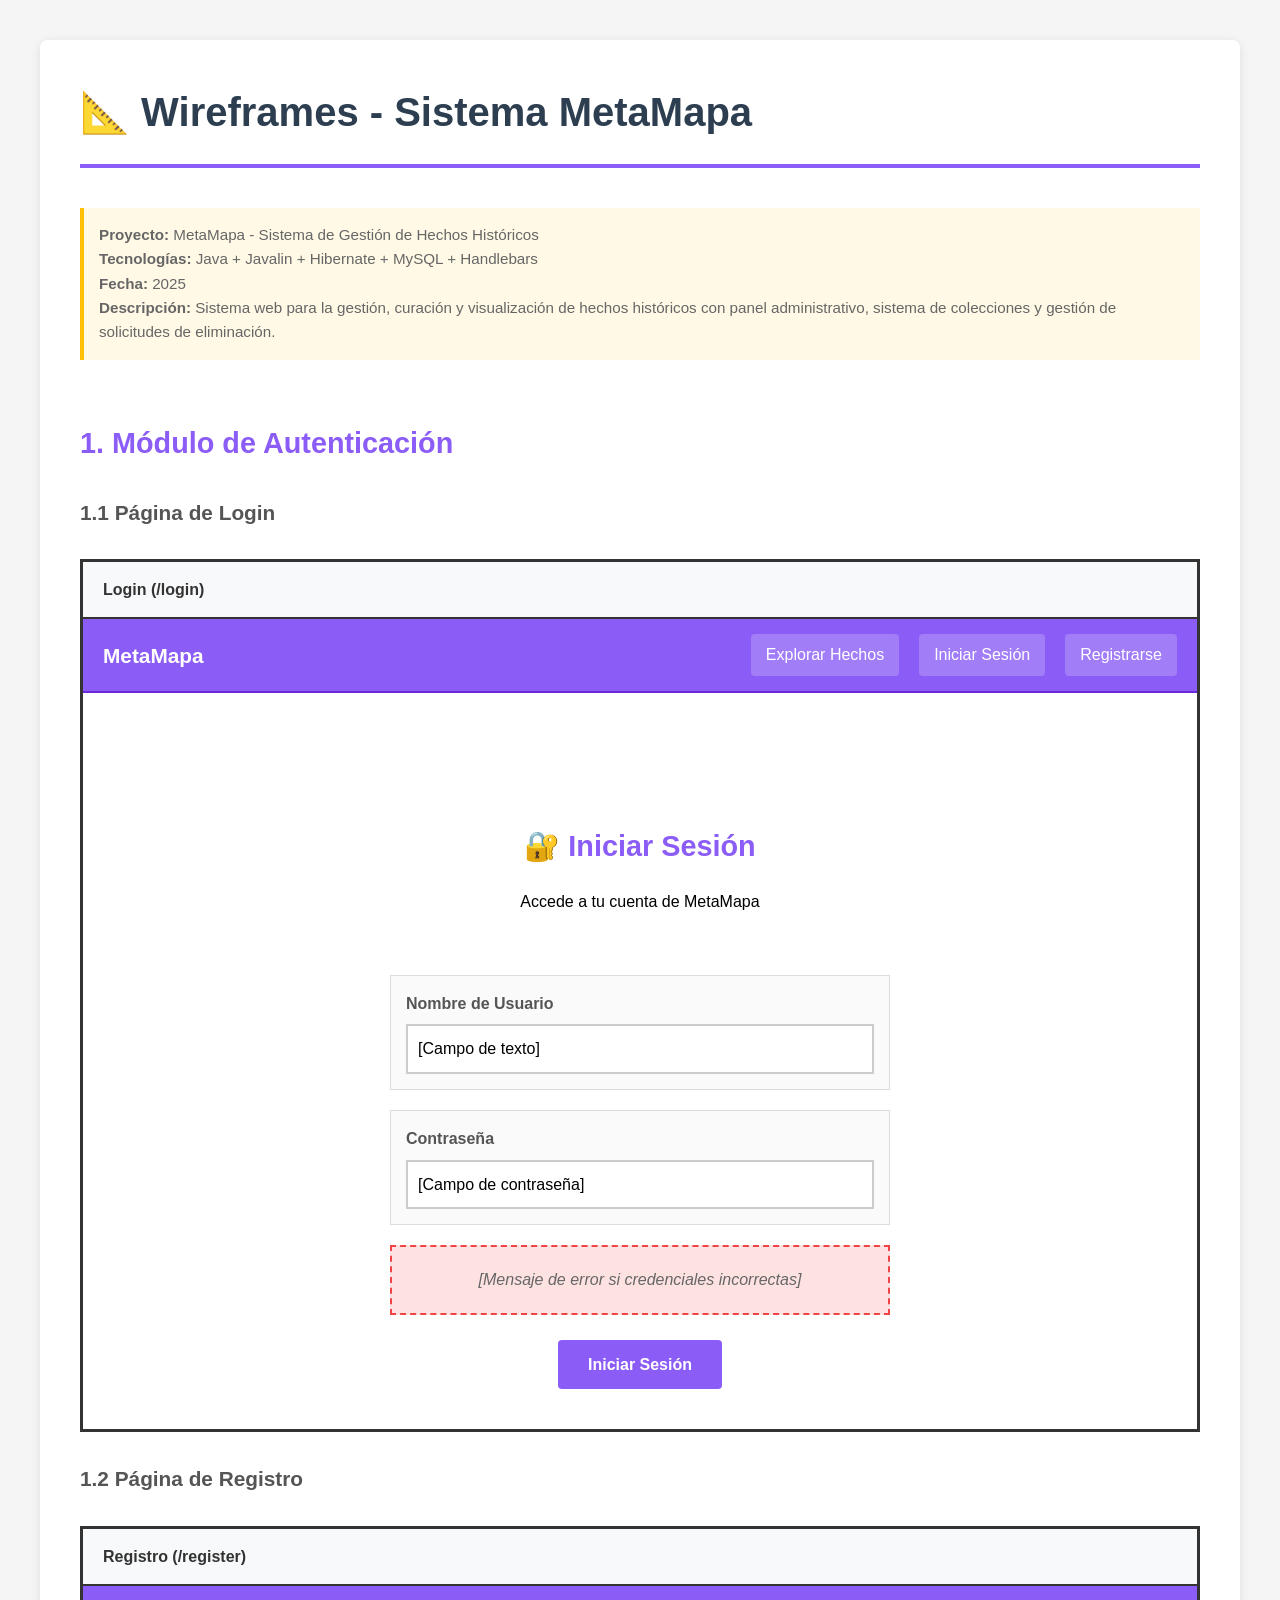
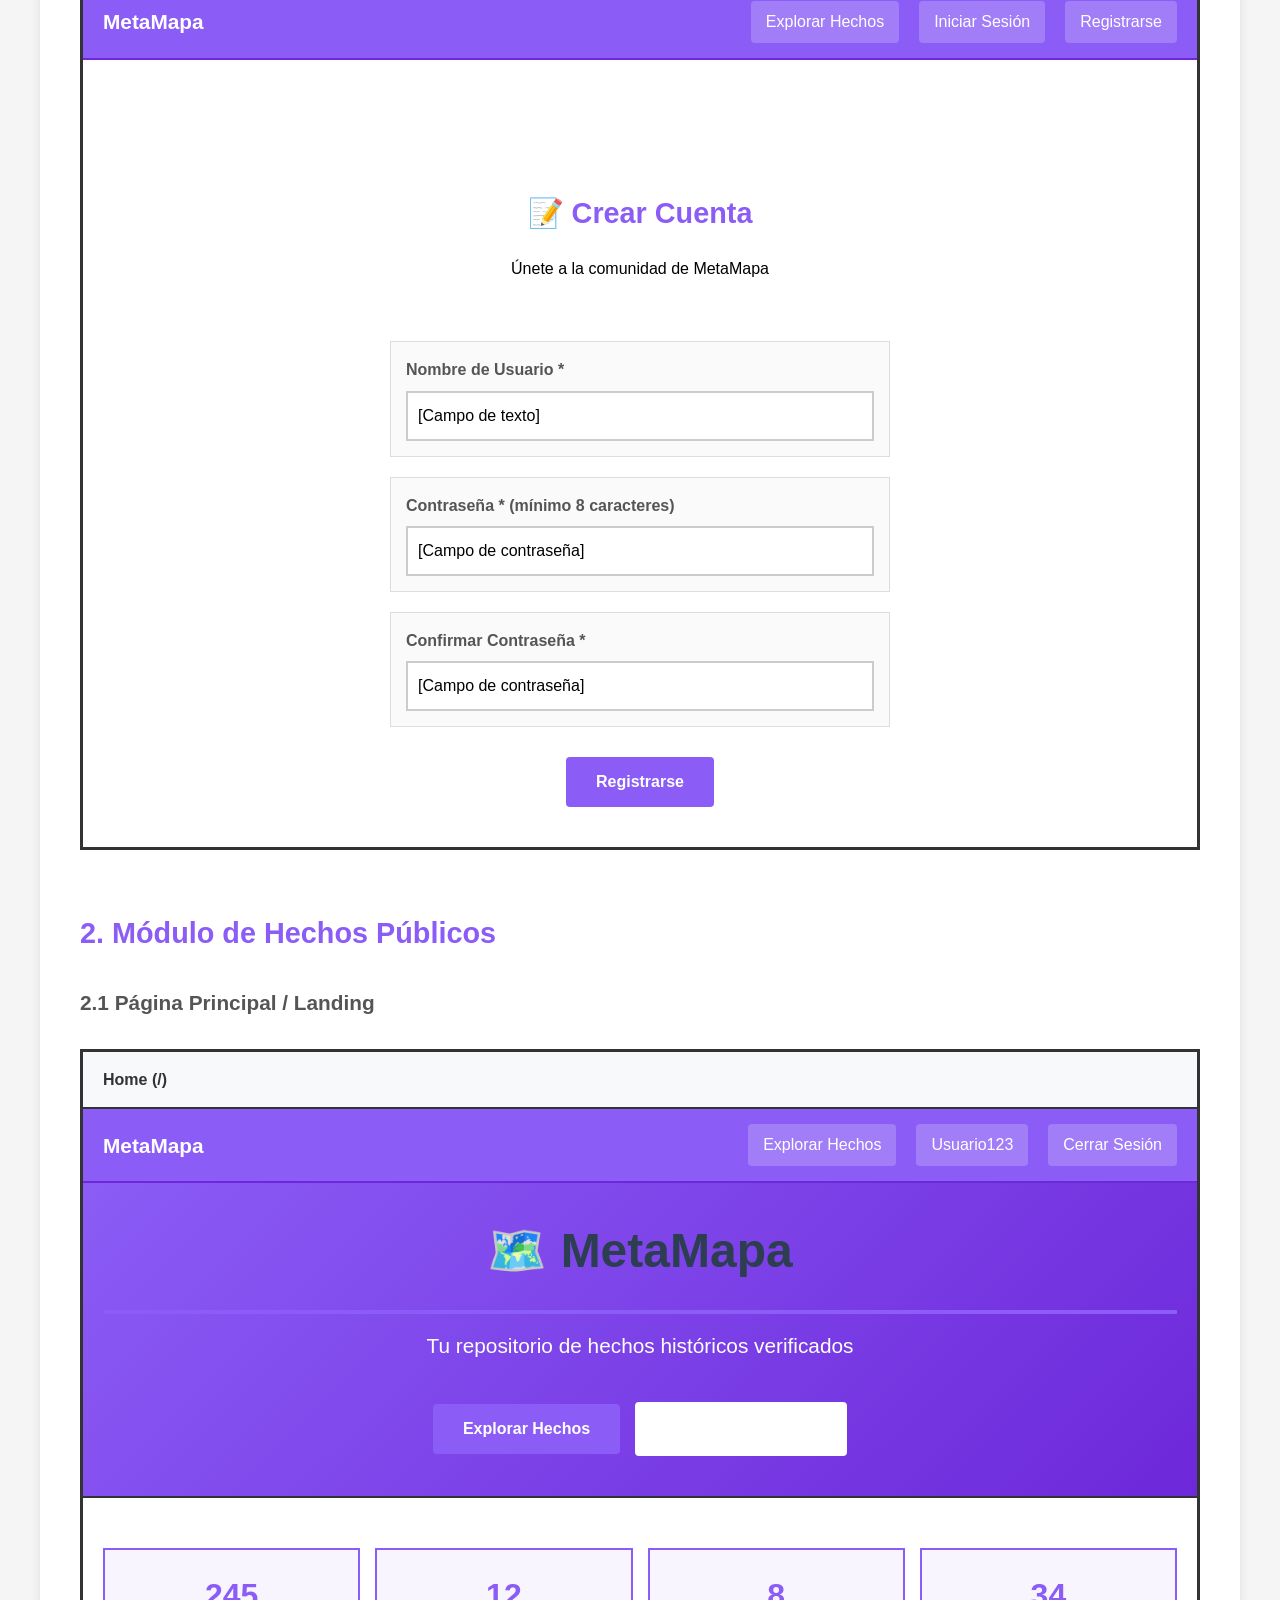
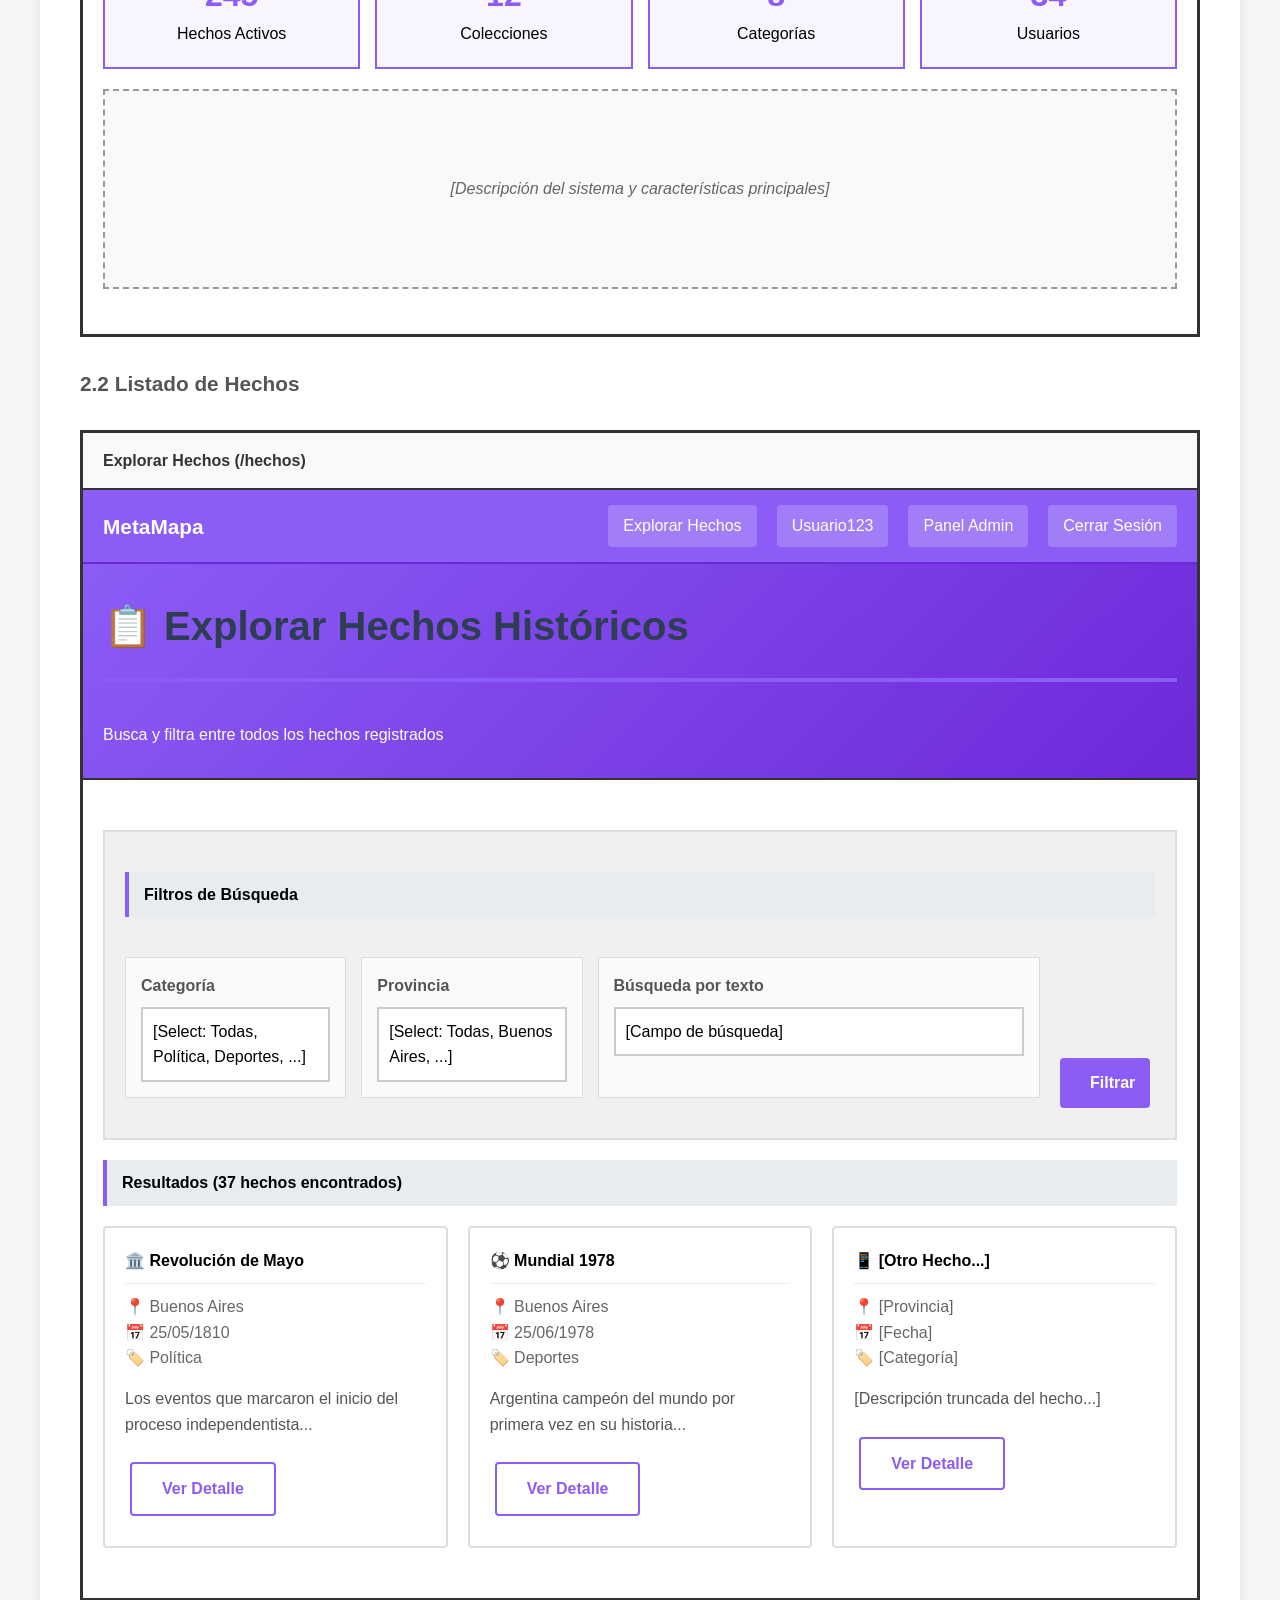
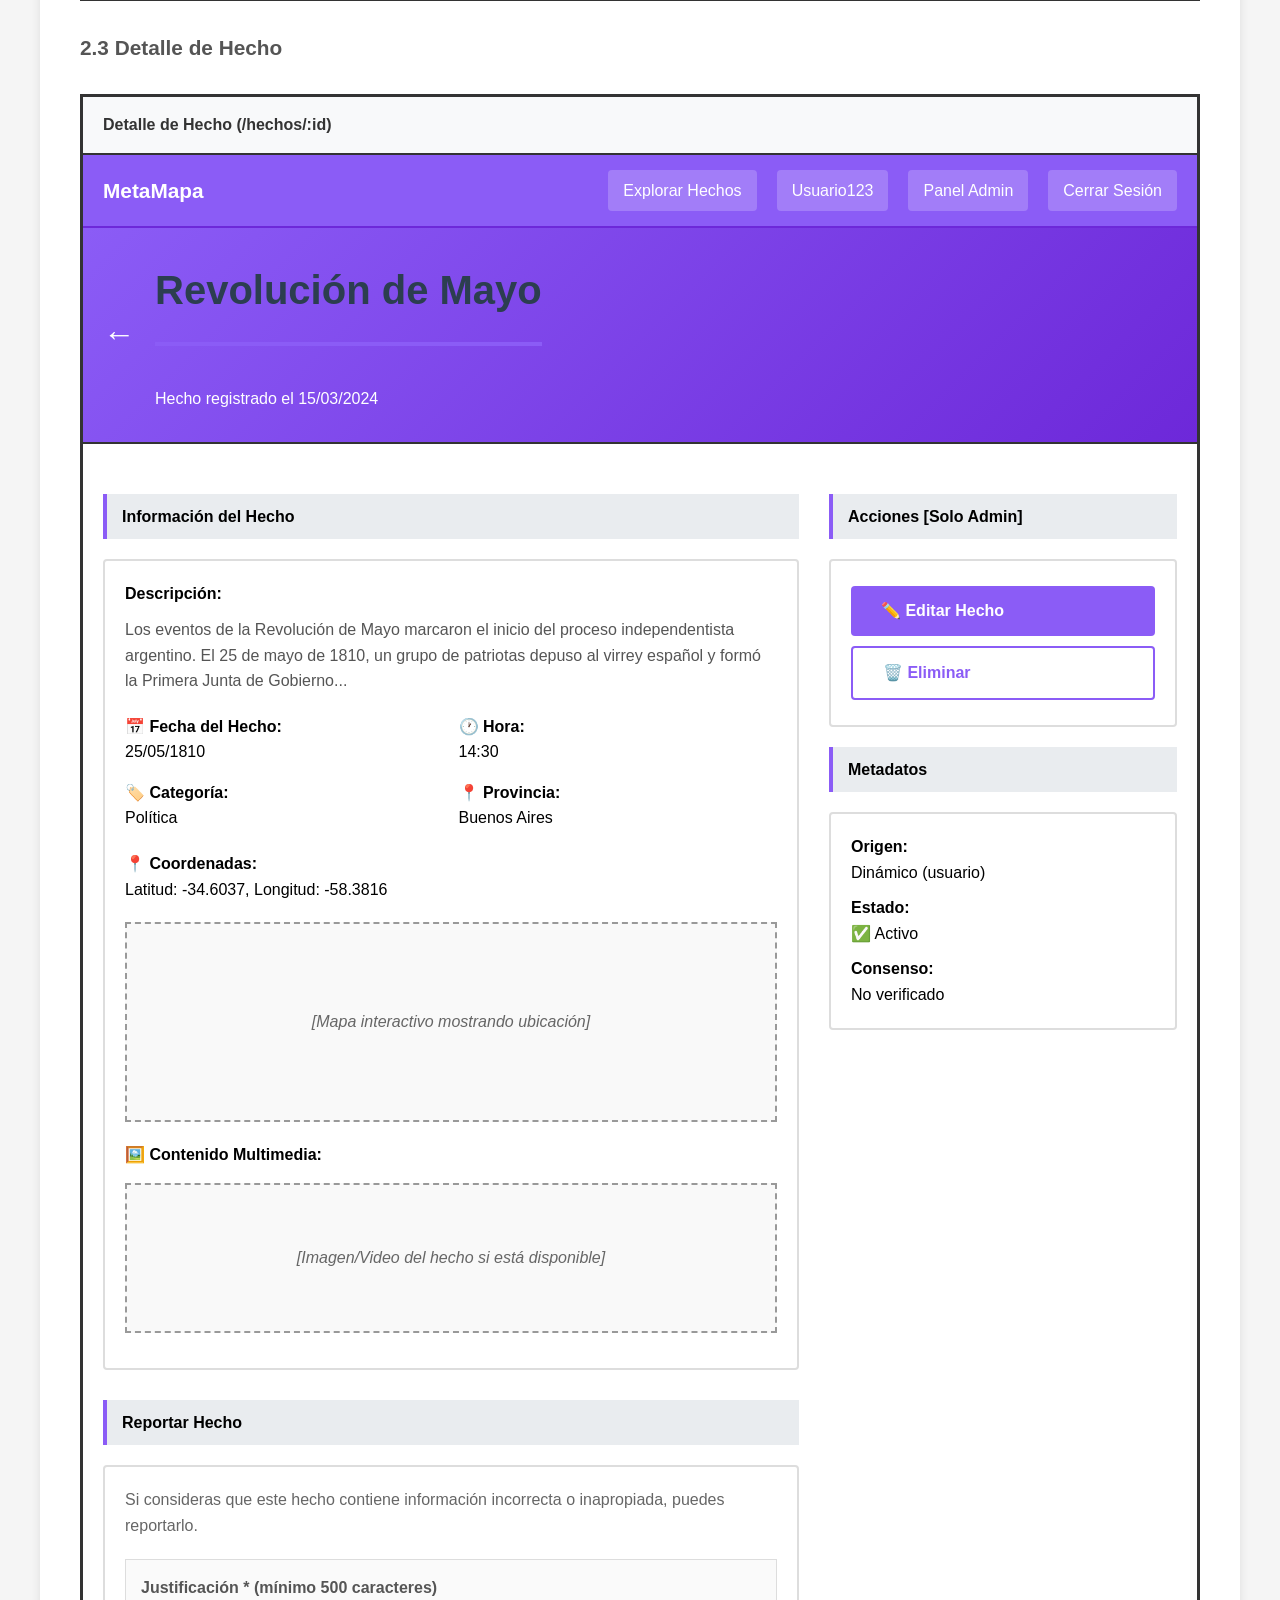
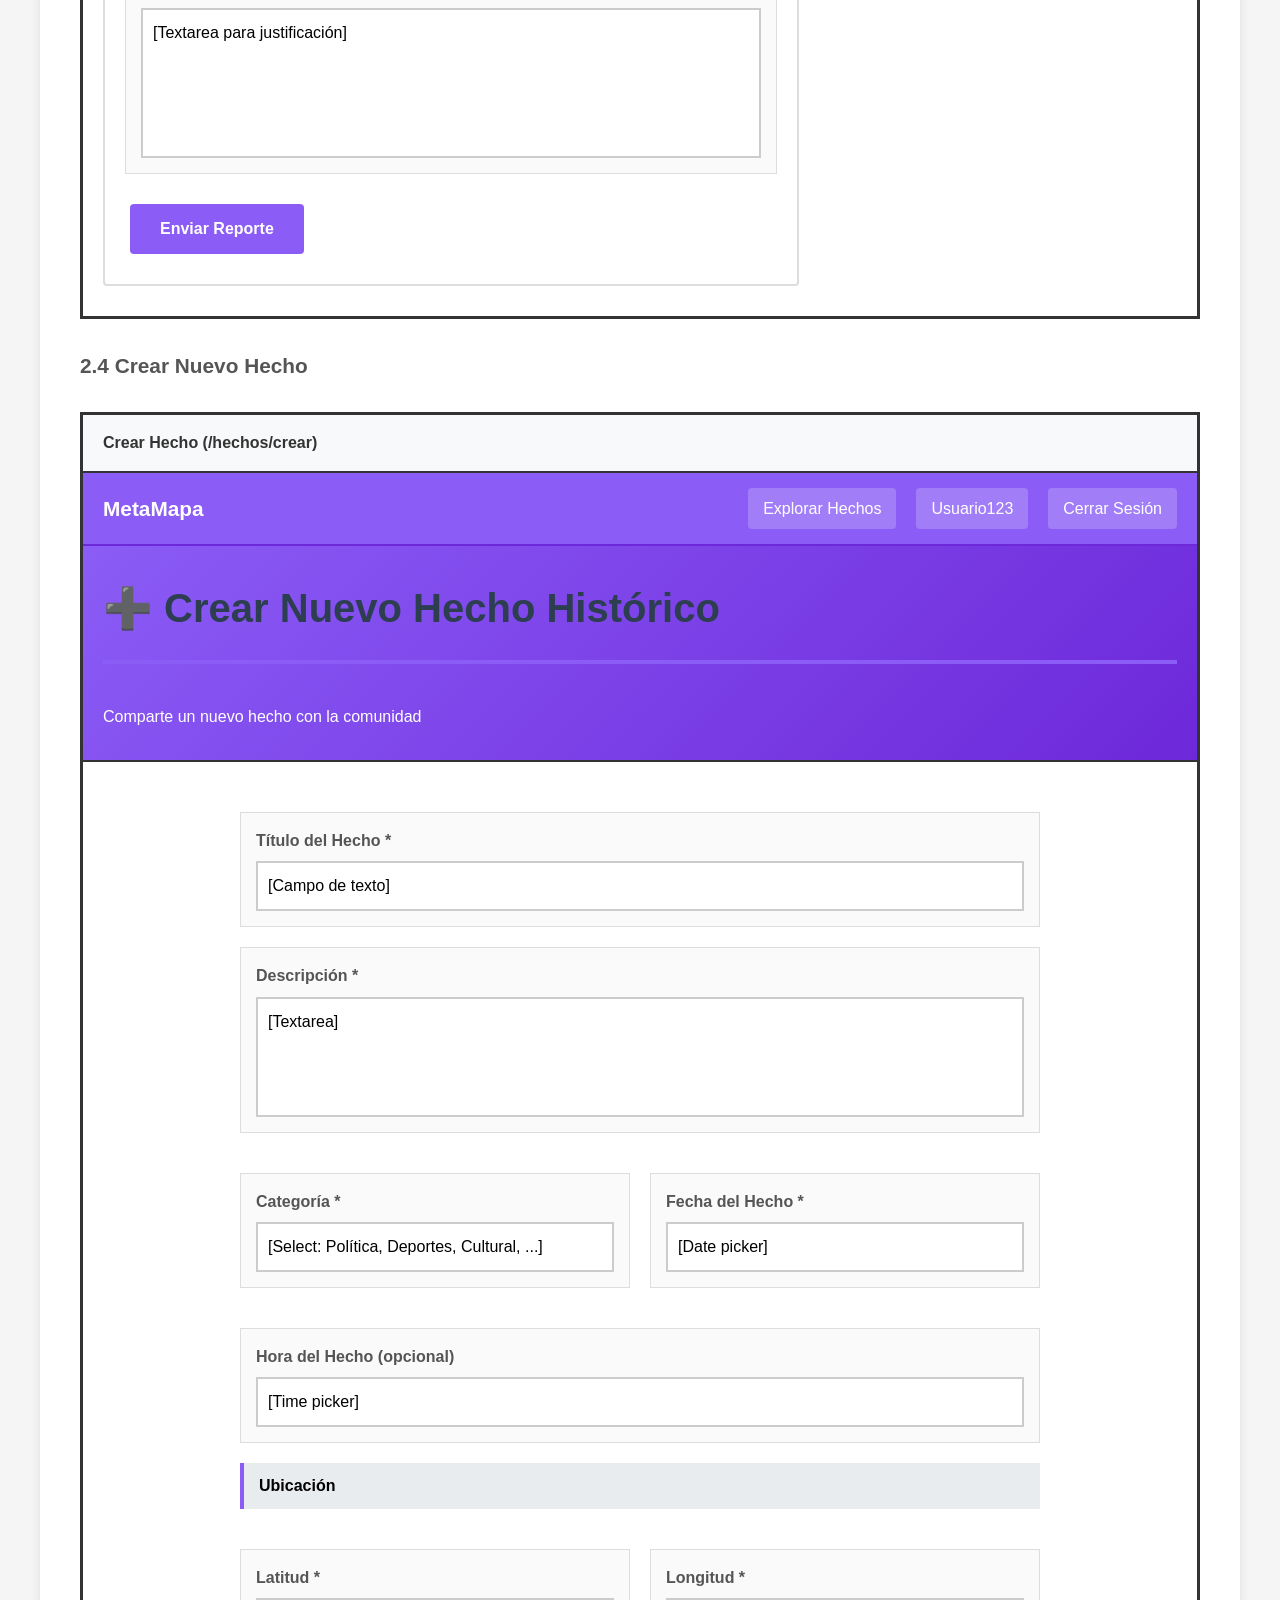
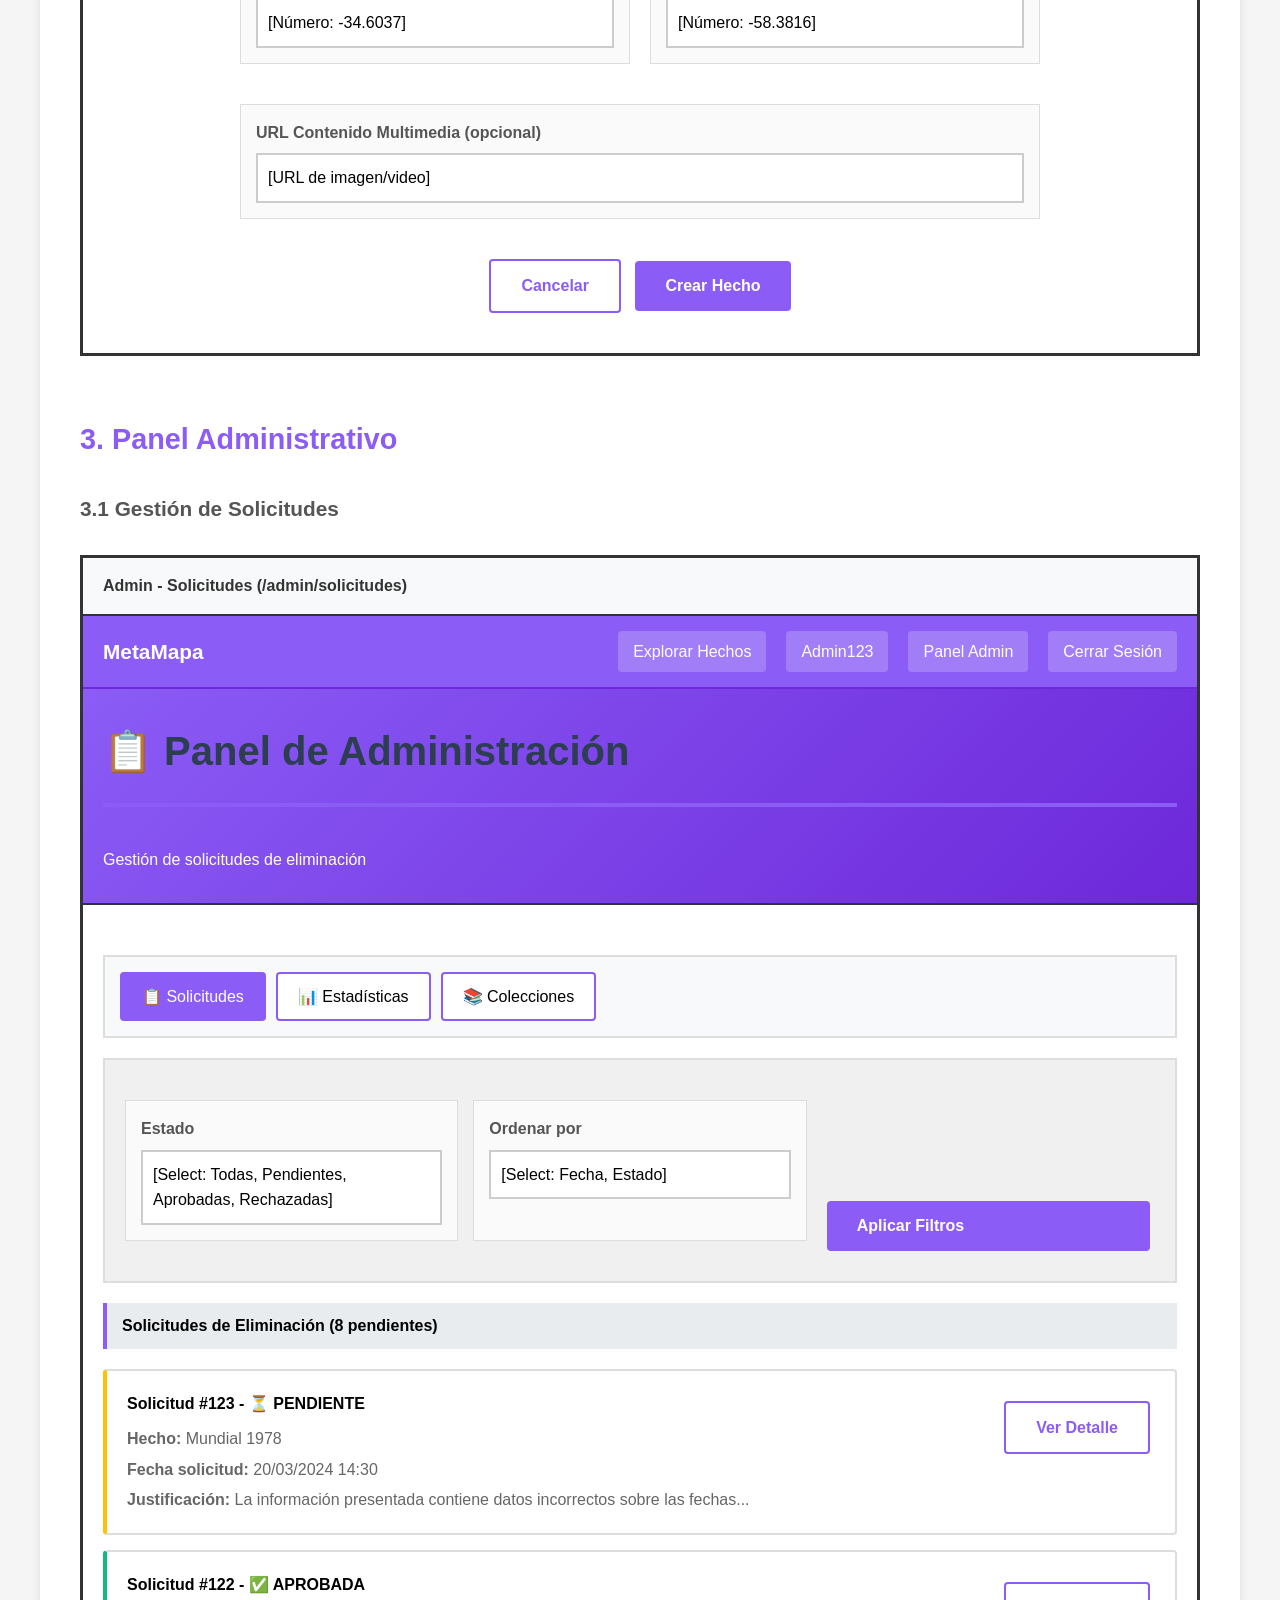
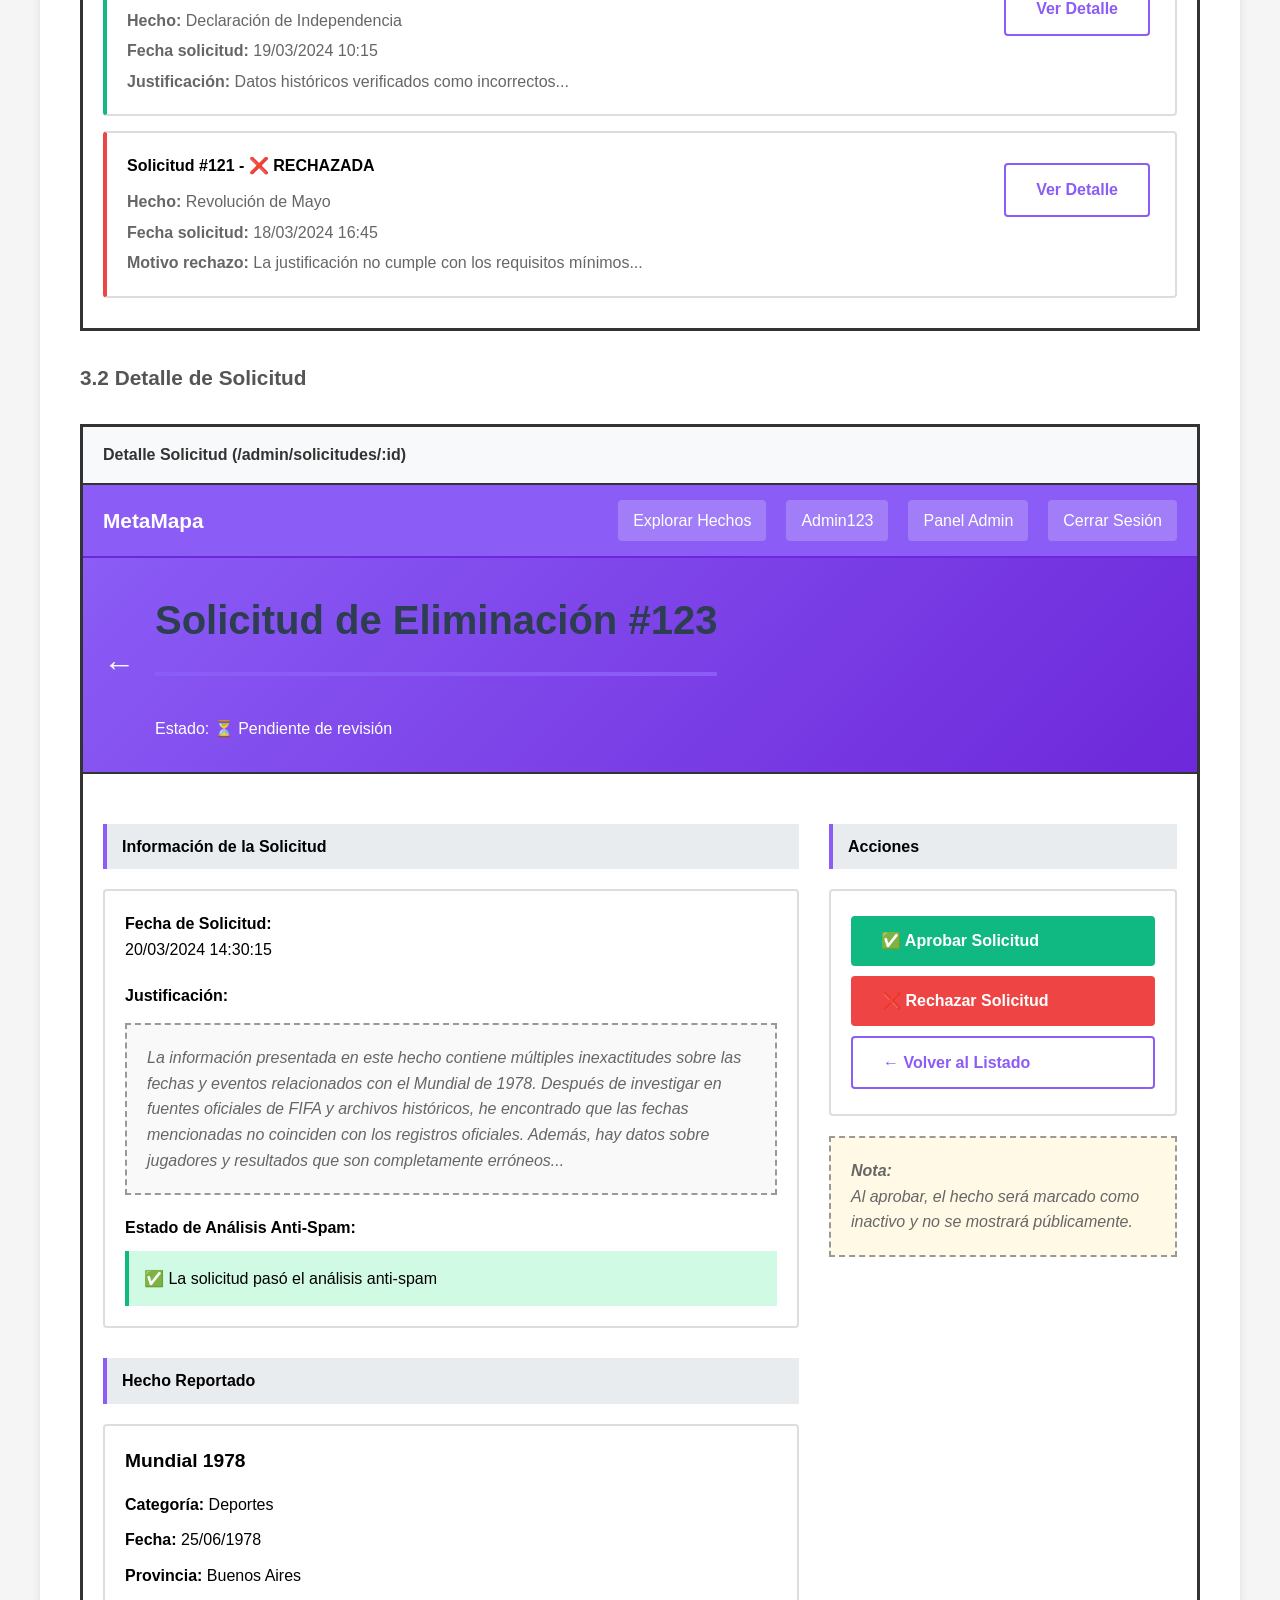
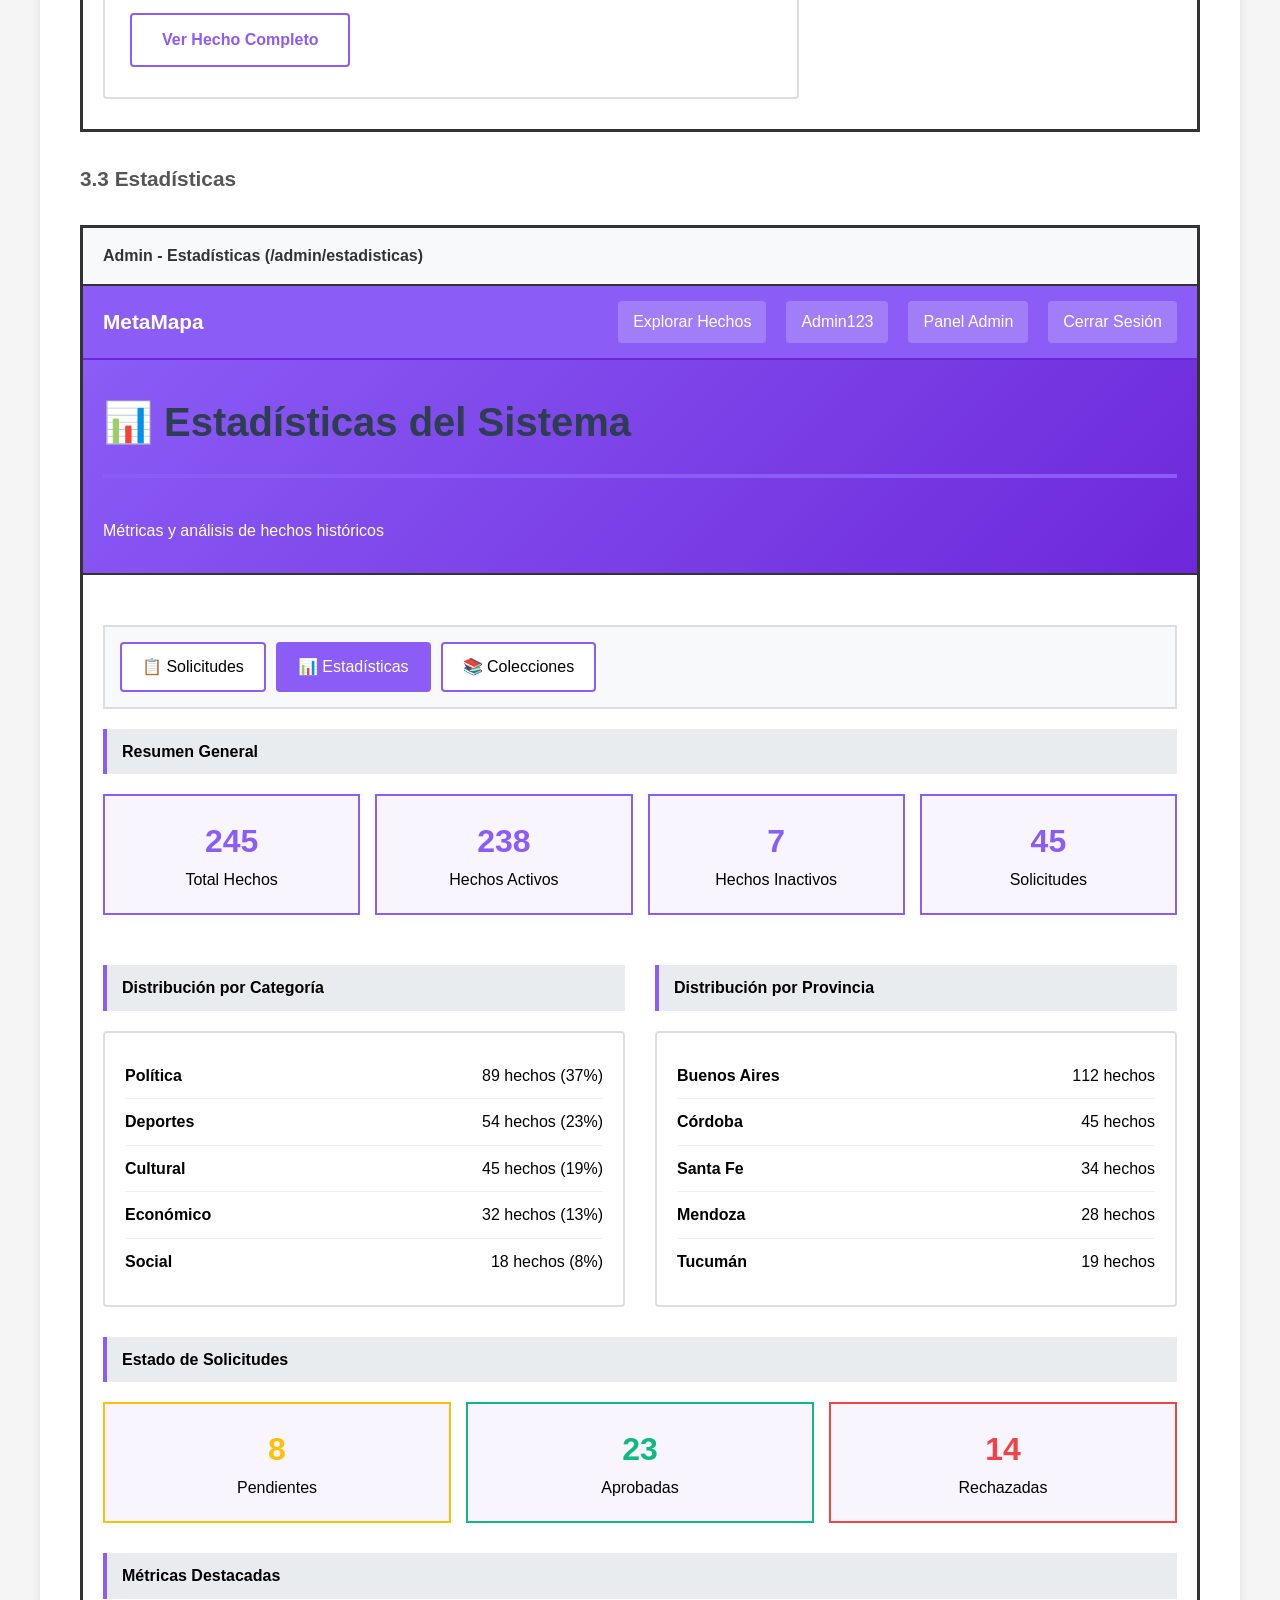
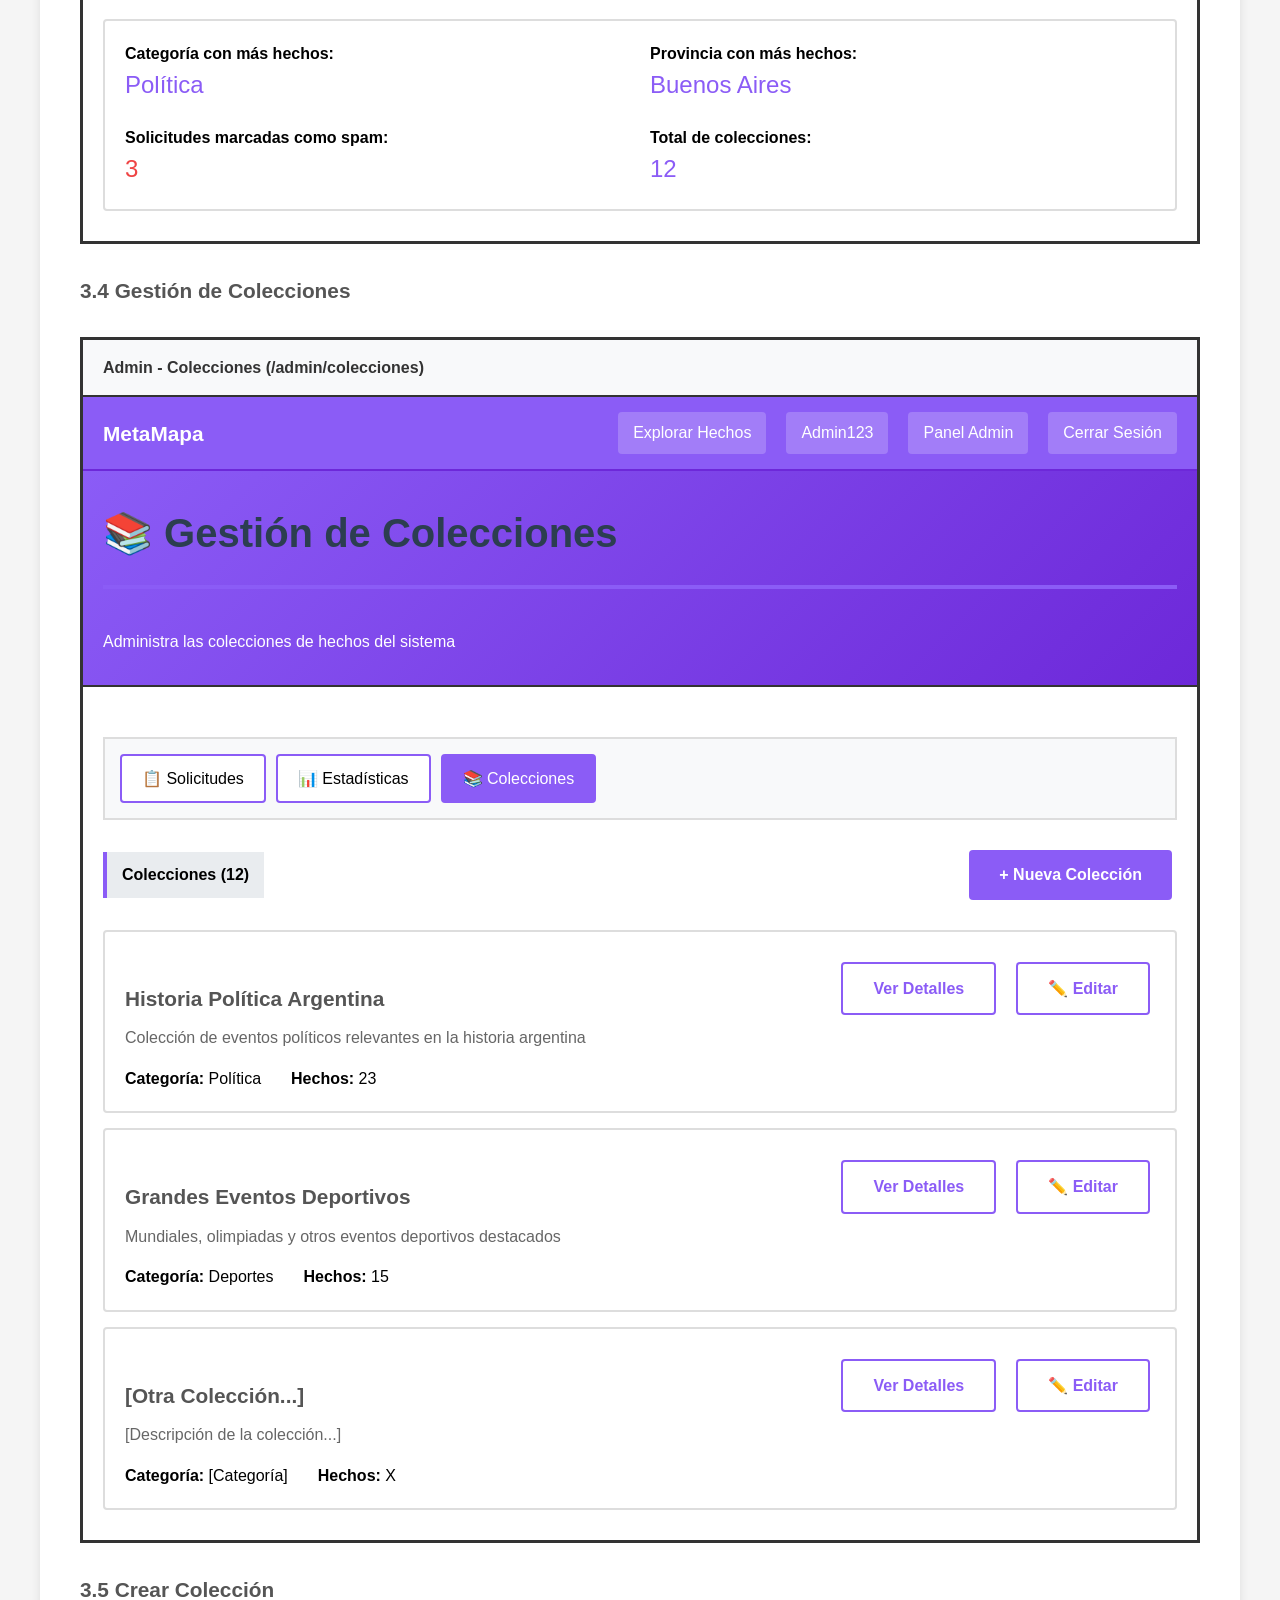
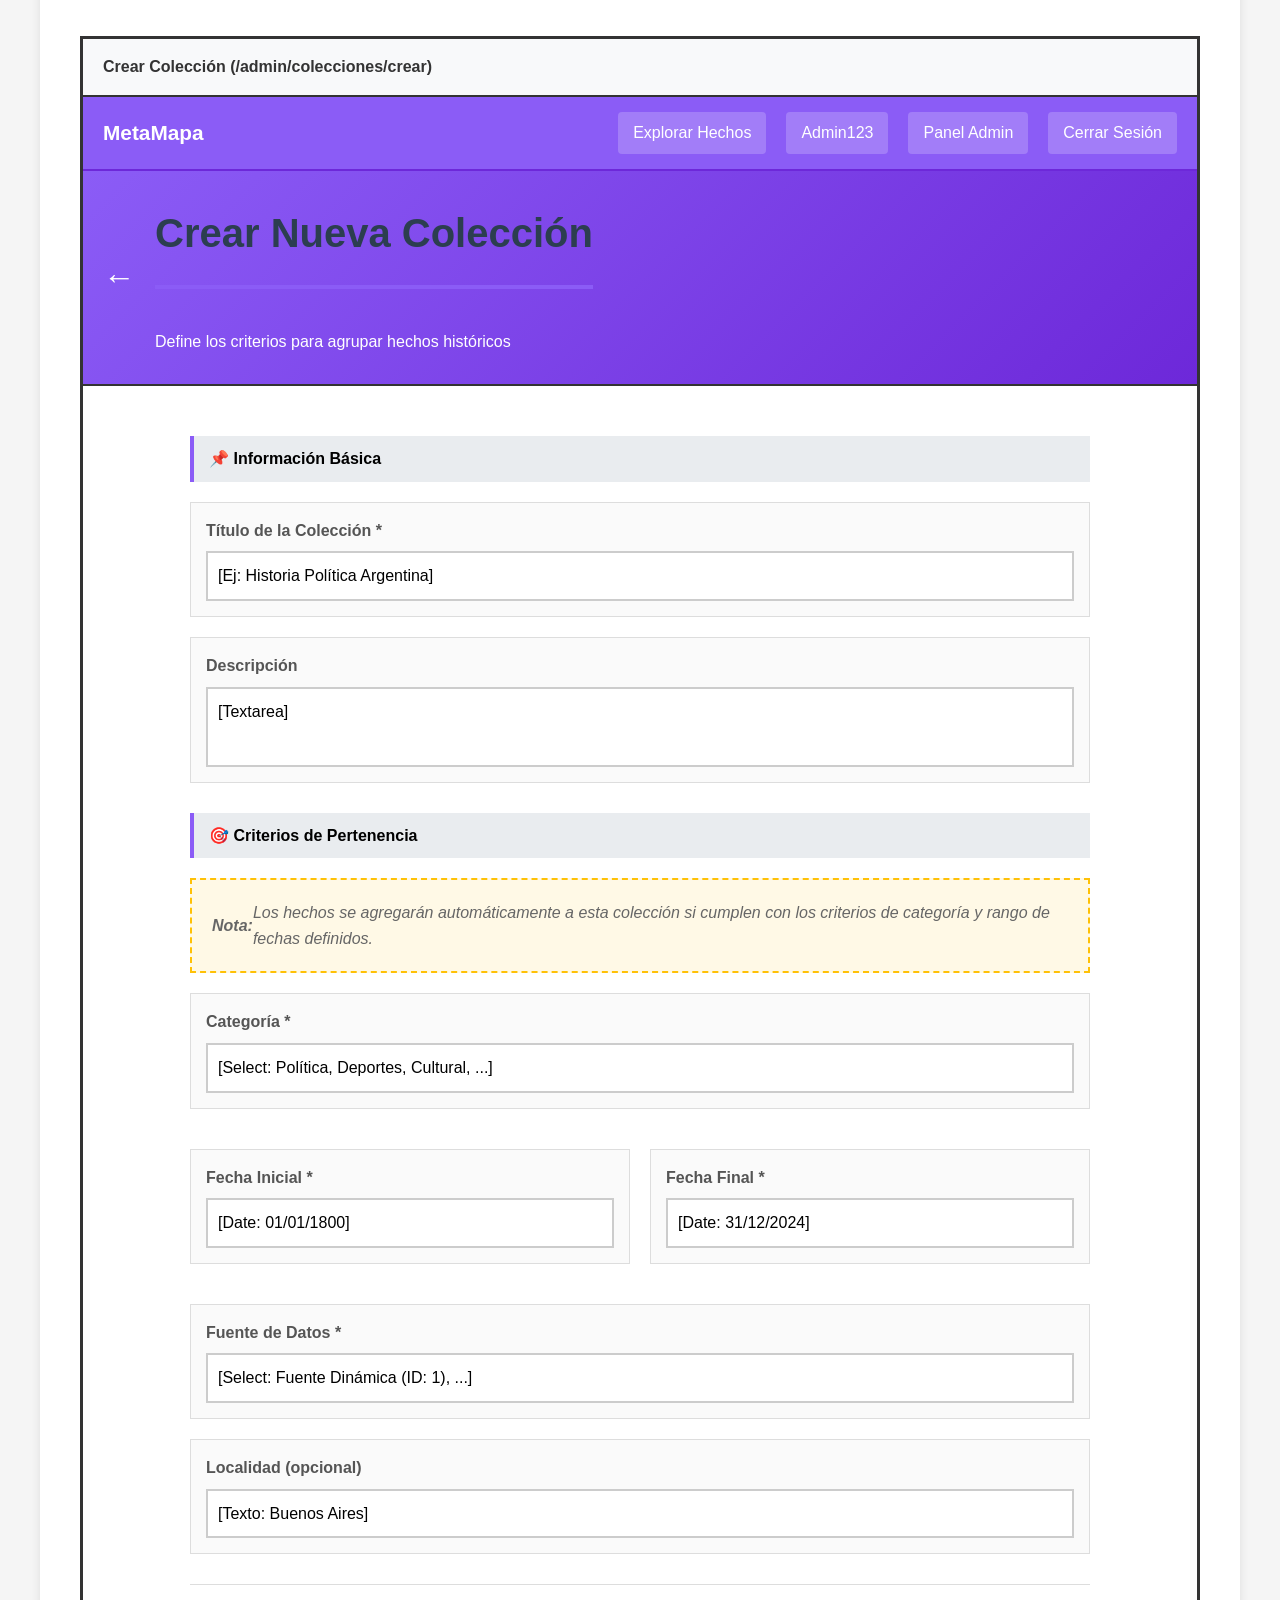
<file: WIREFRAMES.html>
<!DOCTYPE html>
<html lang="es">
<head>
    <meta charset="UTF-8">
    <meta name="viewport" content="width=device-width, initial-scale=1.0">
    <title>Wireframes - MetaMapa</title>
    <style>
        * {
            margin: 0;
            padding: 0;
            box-sizing: border-box;
        }

        body {
            font-family: 'Segoe UI', Tahoma, Geneva, Verdana, sans-serif;
            background: #f5f5f5;
            padding: 40px 20px;
            line-height: 1.6;
        }

        .container {
            max-width: 1200px;
            margin: 0 auto;
            background: white;
            padding: 40px;
            border-radius: 8px;
            box-shadow: 0 2px 10px rgba(0,0,0,0.1);
        }

        h1 {
            color: #2c3e50;
            border-bottom: 4px solid #8b5cf6;
            padding-bottom: 20px;
            margin-bottom: 40px;
            font-size: 2.5em;
        }

        h2 {
            color: #8b5cf6;
            margin-top: 60px;
            margin-bottom: 20px;
            font-size: 1.8em;
            page-break-before: always;
        }

        h3 {
            color: #555;
            margin-top: 30px;
            margin-bottom: 15px;
            font-size: 1.3em;
        }

        .wireframe {
            border: 3px solid #333;
            margin: 30px 0;
            background: white;
            page-break-inside: avoid;
        }

        .wireframe-header {
            background: #f8f9fa;
            padding: 15px 20px;
            border-bottom: 2px solid #333;
            font-weight: bold;
            color: #333;
        }

        .navbar {
            background: #8b5cf6;
            color: white;
            padding: 15px 20px;
            display: flex;
            justify-content: space-between;
            align-items: center;
            border-bottom: 2px solid #6d28d9;
        }

        .navbar-brand {
            font-weight: bold;
            font-size: 1.3em;
        }

        .navbar-menu {
            display: flex;
            gap: 20px;
        }

        .nav-item {
            background: rgba(255,255,255,0.2);
            padding: 8px 15px;
            border-radius: 4px;
        }

        .header-section {
            background: linear-gradient(135deg, #8b5cf6 0%, #6d28d9 100%);
            color: white;
            padding: 30px 20px;
            border-bottom: 2px solid #333;
        }

        .content-section {
            padding: 30px 20px;
        }

        .box {
            border: 2px dashed #999;
            padding: 20px;
            margin: 15px 0;
            background: #f9f9f9;
            min-height: 60px;
            display: flex;
            align-items: center;
            justify-content: center;
            color: #666;
            font-style: italic;
        }

        .form-group {
            margin: 20px 0;
            border: 1px solid #ddd;
            padding: 15px;
            background: #fafafa;
        }

        .form-label {
            display: block;
            font-weight: bold;
            margin-bottom: 8px;
            color: #555;
        }

        .form-input {
            width: 100%;
            padding: 10px;
            border: 2px solid #ccc;
            background: white;
            min-height: 40px;
        }

        .button {
            background: #8b5cf6;
            color: white;
            padding: 12px 30px;
            border: none;
            border-radius: 4px;
            font-weight: bold;
            display: inline-block;
            margin: 10px 5px;
        }

        .button-outline {
            background: white;
            color: #8b5cf6;
            border: 2px solid #8b5cf6;
            padding: 12px 30px;
            border-radius: 4px;
            font-weight: bold;
            display: inline-block;
            margin: 10px 5px;
        }

        .grid {
            display: grid;
            grid-template-columns: repeat(auto-fill, minmax(300px, 1fr));
            gap: 20px;
            margin: 20px 0;
        }

        .card {
            border: 2px solid #ddd;
            padding: 20px;
            background: white;
            border-radius: 4px;
        }

        .card-header {
            font-weight: bold;
            margin-bottom: 10px;
            padding-bottom: 10px;
            border-bottom: 1px solid #eee;
        }

        .stats-grid {
            display: grid;
            grid-template-columns: repeat(4, 1fr);
            gap: 15px;
            margin: 20px 0;
        }

        .stat-box {
            border: 2px solid #8b5cf6;
            padding: 20px;
            text-align: center;
            background: #f8f5ff;
        }

        .stat-number {
            font-size: 2em;
            font-weight: bold;
            color: #8b5cf6;
        }

        .filters {
            background: #f0f0f0;
            padding: 20px;
            border: 2px solid #ddd;
            margin: 20px 0;
        }

        .description {
            color: #666;
            font-size: 0.95em;
            margin-top: 10px;
            padding: 15px;
            background: #fff9e6;
            border-left: 4px solid #ffc107;
        }

        .section-title {
            background: #e9ecef;
            padding: 10px 15px;
            margin: 20px 0;
            font-weight: bold;
            border-left: 4px solid #8b5cf6;
        }

        .admin-tabs {
            display: flex;
            gap: 10px;
            margin: 20px 0;
            padding: 15px;
            background: #f8f9fa;
            border: 2px solid #ddd;
        }

        .tab {
            padding: 10px 20px;
            border: 2px solid #8b5cf6;
            background: white;
            border-radius: 4px;
        }

        .tab.active {
            background: #8b5cf6;
            color: white;
        }

        @media print {
            body {
                background: white;
                padding: 0;
            }
            .container {
                box-shadow: none;
                padding: 20px;
            }
            h2 {
                page-break-before: always;
            }
        }
    </style>
</head>
<body>
    <div class="container">
        <h1>📐 Wireframes - Sistema MetaMapa</h1>

        <div class="description">
            <strong>Proyecto:</strong> MetaMapa - Sistema de Gestión de Hechos Históricos<br>
            <strong>Tecnologías:</strong> Java + Javalin + Hibernate + MySQL + Handlebars<br>
            <strong>Fecha:</strong> 2025<br>
            <strong>Descripción:</strong> Sistema web para la gestión, curación y visualización de hechos históricos con panel administrativo, sistema de colecciones y gestión de solicitudes de eliminación.
        </div>

        <!-- SECCIÓN 1: AUTENTICACIÓN -->
        <h2>1. Módulo de Autenticación</h2>

        <h3>1.1 Página de Login</h3>
        <div class="wireframe">
            <div class="wireframe-header">Login (/login)</div>
            <div class="navbar">
                <div class="navbar-brand">MetaMapa</div>
                <div class="navbar-menu">
                    <div class="nav-item">Explorar Hechos</div>
                    <div class="nav-item">Iniciar Sesión</div>
                    <div class="nav-item">Registrarse</div>
                </div>
            </div>
            <div class="content-section">
                <div style="text-align: center; padding: 40px 0;">
                    <h2>🔐 Iniciar Sesión</h2>
                    <p>Accede a tu cuenta de MetaMapa</p>
                </div>
                <div style="max-width: 500px; margin: 0 auto;">
                    <div class="form-group">
                        <div class="form-label">Nombre de Usuario</div>
                        <div class="form-input">[Campo de texto]</div>
                    </div>
                    <div class="form-group">
                        <div class="form-label">Contraseña</div>
                        <div class="form-input">[Campo de contraseña]</div>
                    </div>
                    <div class="box" style="background: #fee2e2; border-color: #ef4444;">
                        [Mensaje de error si credenciales incorrectas]
                    </div>
                    <div style="text-align: center;">
                        <div class="button">Iniciar Sesión</div>
                    </div>
                </div>
            </div>
        </div>

        <h3>1.2 Página de Registro</h3>
        <div class="wireframe">
            <div class="wireframe-header">Registro (/register)</div>
            <div class="navbar">
                <div class="navbar-brand">MetaMapa</div>
                <div class="navbar-menu">
                    <div class="nav-item">Explorar Hechos</div>
                    <div class="nav-item">Iniciar Sesión</div>
                    <div class="nav-item">Registrarse</div>
                </div>
            </div>
            <div class="content-section">
                <div style="text-align: center; padding: 40px 0;">
                    <h2>📝 Crear Cuenta</h2>
                    <p>Únete a la comunidad de MetaMapa</p>
                </div>
                <div style="max-width: 500px; margin: 0 auto;">
                    <div class="form-group">
                        <div class="form-label">Nombre de Usuario *</div>
                        <div class="form-input">[Campo de texto]</div>
                    </div>
                    <div class="form-group">
                        <div class="form-label">Contraseña * (mínimo 8 caracteres)</div>
                        <div class="form-input">[Campo de contraseña]</div>
                    </div>
                    <div class="form-group">
                        <div class="form-label">Confirmar Contraseña *</div>
                        <div class="form-input">[Campo de contraseña]</div>
                    </div>
                    <div style="text-align: center;">
                        <div class="button">Registrarse</div>
                    </div>
                </div>
            </div>
        </div>

        <!-- SECCIÓN 2: HECHOS PÚBLICOS -->
        <h2>2. Módulo de Hechos Públicos</h2>

        <h3>2.1 Página Principal / Landing</h3>
        <div class="wireframe">
            <div class="wireframe-header">Home (/)</div>
            <div class="navbar">
                <div class="navbar-brand">MetaMapa</div>
                <div class="navbar-menu">
                    <div class="nav-item">Explorar Hechos</div>
                    <div class="nav-item">Usuario123</div>
                    <div class="nav-item">Cerrar Sesión</div>
                </div>
            </div>
            <div class="header-section">
                <div style="text-align: center;">
                    <h1 style="font-size: 3em; margin-bottom: 15px;">🗺️ MetaMapa</h1>
                    <p style="font-size: 1.3em;">Tu repositorio de hechos históricos verificados</p>
                    <div style="margin-top: 30px;">
                        <div class="button">Explorar Hechos</div>
                        <div class="button-outline" style="color: white; border-color: white;">Crear Nuevo Hecho</div>
                    </div>
                </div>
            </div>
            <div class="content-section">
                <div class="stats-grid">
                    <div class="stat-box">
                        <div class="stat-number">245</div>
                        <div>Hechos Activos</div>
                    </div>
                    <div class="stat-box">
                        <div class="stat-number">12</div>
                        <div>Colecciones</div>
                    </div>
                    <div class="stat-box">
                        <div class="stat-number">8</div>
                        <div>Categorías</div>
                    </div>
                    <div class="stat-box">
                        <div class="stat-number">34</div>
                        <div>Usuarios</div>
                    </div>
                </div>
                <div class="box" style="min-height: 200px;">
                    [Descripción del sistema y características principales]
                </div>
            </div>
        </div>

        <h3>2.2 Listado de Hechos</h3>
        <div class="wireframe">
            <div class="wireframe-header">Explorar Hechos (/hechos)</div>
            <div class="navbar">
                <div class="navbar-brand">MetaMapa</div>
                <div class="navbar-menu">
                    <div class="nav-item">Explorar Hechos</div>
                    <div class="nav-item">Usuario123</div>
                    <div class="nav-item">Panel Admin</div>
                    <div class="nav-item">Cerrar Sesión</div>
                </div>
            </div>
            <div class="header-section">
                <h1>📋 Explorar Hechos Históricos</h1>
                <p>Busca y filtra entre todos los hechos registrados</p>
            </div>
            <div class="content-section">
                <div class="filters">
                    <div class="section-title">Filtros de Búsqueda</div>
                    <div style="display: grid; grid-template-columns: 1fr 1fr 2fr 100px; gap: 15px; margin-top: 15px;">
                        <div class="form-group">
                            <div class="form-label">Categoría</div>
                            <div class="form-input">[Select: Todas, Política, Deportes, ...]</div>
                        </div>
                        <div class="form-group">
                            <div class="form-label">Provincia</div>
                            <div class="form-input">[Select: Todas, Buenos Aires, ...]</div>
                        </div>
                        <div class="form-group">
                            <div class="form-label">Búsqueda por texto</div>
                            <div class="form-input">[Campo de búsqueda]</div>
                        </div>
                        <div class="button" style="align-self: end;">Filtrar</div>
                    </div>
                </div>

                <div class="section-title">Resultados (37 hechos encontrados)</div>

                <div class="grid">
                    <div class="card">
                        <div class="card-header">🏛️ Revolución de Mayo</div>
                        <div style="margin: 10px 0; color: #666;">
                            <div>📍 Buenos Aires</div>
                            <div>📅 25/05/1810</div>
                            <div>🏷️ Política</div>
                        </div>
                        <div style="margin: 15px 0; color: #555;">
                            Los eventos que marcaron el inicio del proceso independentista...
                        </div>
                        <div class="button-outline">Ver Detalle</div>
                    </div>

                    <div class="card">
                        <div class="card-header">⚽ Mundial 1978</div>
                        <div style="margin: 10px 0; color: #666;">
                            <div>📍 Buenos Aires</div>
                            <div>📅 25/06/1978</div>
                            <div>🏷️ Deportes</div>
                        </div>
                        <div style="margin: 15px 0; color: #555;">
                            Argentina campeón del mundo por primera vez en su historia...
                        </div>
                        <div class="button-outline">Ver Detalle</div>
                    </div>

                    <div class="card">
                        <div class="card-header">📱 [Otro Hecho...]</div>
                        <div style="margin: 10px 0; color: #666;">
                            <div>📍 [Provincia]</div>
                            <div>📅 [Fecha]</div>
                            <div>🏷️ [Categoría]</div>
                        </div>
                        <div style="margin: 15px 0; color: #555;">
                            [Descripción truncada del hecho...]
                        </div>
                        <div class="button-outline">Ver Detalle</div>
                    </div>
                </div>
            </div>
        </div>

        <h3>2.3 Detalle de Hecho</h3>
        <div class="wireframe">
            <div class="wireframe-header">Detalle de Hecho (/hechos/:id)</div>
            <div class="navbar">
                <div class="navbar-brand">MetaMapa</div>
                <div class="navbar-menu">
                    <div class="nav-item">Explorar Hechos</div>
                    <div class="nav-item">Usuario123</div>
                    <div class="nav-item">Panel Admin</div>
                    <div class="nav-item">Cerrar Sesión</div>
                </div>
            </div>
            <div class="header-section">
                <div style="display: flex; gap: 20px; align-items: center;">
                    <div style="font-size: 2em;">←</div>
                    <div>
                        <h1>Revolución de Mayo</h1>
                        <p>Hecho registrado el 15/03/2024</p>
                    </div>
                </div>
            </div>
            <div class="content-section">
                <div style="display: grid; grid-template-columns: 2fr 1fr; gap: 30px;">
                    <div>
                        <div class="section-title">Información del Hecho</div>
                        <div class="card">
                            <div style="margin-bottom: 20px;">
                                <strong>Descripción:</strong>
                                <div style="margin-top: 10px; color: #555;">
                                    Los eventos de la Revolución de Mayo marcaron el inicio del proceso independentista argentino. El 25 de mayo de 1810, un grupo de patriotas depuso al virrey español y formó la Primera Junta de Gobierno...
                                </div>
                            </div>

                            <div style="display: grid; grid-template-columns: 1fr 1fr; gap: 15px; margin: 20px 0;">
                                <div>
                                    <strong>📅 Fecha del Hecho:</strong>
                                    <div>25/05/1810</div>
                                </div>
                                <div>
                                    <strong>🕐 Hora:</strong>
                                    <div>14:30</div>
                                </div>
                                <div>
                                    <strong>🏷️ Categoría:</strong>
                                    <div>Política</div>
                                </div>
                                <div>
                                    <strong>📍 Provincia:</strong>
                                    <div>Buenos Aires</div>
                                </div>
                            </div>

                            <div style="margin-top: 20px;">
                                <strong>📍 Coordenadas:</strong>
                                <div>Latitud: -34.6037, Longitud: -58.3816</div>
                            </div>

                            <div class="box" style="margin-top: 20px; min-height: 200px;">
                                [Mapa interactivo mostrando ubicación]
                            </div>

                            <div style="margin-top: 20px;">
                                <strong>🖼️ Contenido Multimedia:</strong>
                                <div class="box" style="min-height: 150px;">
                                    [Imagen/Video del hecho si está disponible]
                                </div>
                            </div>
                        </div>

                        <div class="section-title" style="margin-top: 30px;">Reportar Hecho</div>
                        <div class="card">
                            <p style="color: #666; margin-bottom: 15px;">
                                Si consideras que este hecho contiene información incorrecta o inapropiada, puedes reportarlo.
                            </p>
                            <div class="form-group">
                                <div class="form-label">Justificación * (mínimo 500 caracteres)</div>
                                <div class="form-input" style="min-height: 150px;">[Textarea para justificación]</div>
                            </div>
                            <div class="button">Enviar Reporte</div>
                        </div>
                    </div>

                    <div>
                        <div class="section-title">Acciones [Solo Admin]</div>
                        <div class="card">
                            <div class="button" style="width: 100%; margin: 5px 0;">✏️ Editar Hecho</div>
                            <div class="button-outline" style="width: 100%; margin: 5px 0;">🗑️ Eliminar</div>
                        </div>

                        <div class="section-title" style="margin-top: 20px;">Metadatos</div>
                        <div class="card">
                            <div style="margin-bottom: 10px;">
                                <strong>Origen:</strong>
                                <div>Dinámico (usuario)</div>
                            </div>
                            <div style="margin-bottom: 10px;">
                                <strong>Estado:</strong>
                                <div>✅ Activo</div>
                            </div>
                            <div>
                                <strong>Consenso:</strong>
                                <div>No verificado</div>
                            </div>
                        </div>
                    </div>
                </div>
            </div>
        </div>

        <h3>2.4 Crear Nuevo Hecho</h3>
        <div class="wireframe">
            <div class="wireframe-header">Crear Hecho (/hechos/crear)</div>
            <div class="navbar">
                <div class="navbar-brand">MetaMapa</div>
                <div class="navbar-menu">
                    <div class="nav-item">Explorar Hechos</div>
                    <div class="nav-item">Usuario123</div>
                    <div class="nav-item">Cerrar Sesión</div>
                </div>
            </div>
            <div class="header-section">
                <h1>➕ Crear Nuevo Hecho Histórico</h1>
                <p>Comparte un nuevo hecho con la comunidad</p>
            </div>
            <div class="content-section">
                <div style="max-width: 800px; margin: 0 auto;">
                    <div class="form-group">
                        <div class="form-label">Título del Hecho *</div>
                        <div class="form-input">[Campo de texto]</div>
                    </div>

                    <div class="form-group">
                        <div class="form-label">Descripción *</div>
                        <div class="form-input" style="min-height: 120px;">[Textarea]</div>
                    </div>

                    <div style="display: grid; grid-template-columns: 1fr 1fr; gap: 20px;">
                        <div class="form-group">
                            <div class="form-label">Categoría *</div>
                            <div class="form-input">[Select: Política, Deportes, Cultural, ...]</div>
                        </div>

                        <div class="form-group">
                            <div class="form-label">Fecha del Hecho *</div>
                            <div class="form-input">[Date picker]</div>
                        </div>
                    </div>

                    <div class="form-group">
                        <div class="form-label">Hora del Hecho (opcional)</div>
                        <div class="form-input">[Time picker]</div>
                    </div>

                    <div class="section-title">Ubicación</div>

                    <div style="display: grid; grid-template-columns: 1fr 1fr; gap: 20px;">
                        <div class="form-group">
                            <div class="form-label">Latitud *</div>
                            <div class="form-input">[Número: -34.6037]</div>
                        </div>

                        <div class="form-group">
                            <div class="form-label">Longitud *</div>
                            <div class="form-input">[Número: -58.3816]</div>
                        </div>
                    </div>

                    <div class="form-group">
                        <div class="form-label">URL Contenido Multimedia (opcional)</div>
                        <div class="form-input">[URL de imagen/video]</div>
                    </div>

                    <div style="text-align: center; margin-top: 30px;">
                        <div class="button-outline">Cancelar</div>
                        <div class="button">Crear Hecho</div>
                    </div>
                </div>
            </div>
        </div>

        <!-- SECCIÓN 3: PANEL ADMINISTRATIVO -->
        <h2>3. Panel Administrativo</h2>

        <h3>3.1 Gestión de Solicitudes</h3>
        <div class="wireframe">
            <div class="wireframe-header">Admin - Solicitudes (/admin/solicitudes)</div>
            <div class="navbar">
                <div class="navbar-brand">MetaMapa</div>
                <div class="navbar-menu">
                    <div class="nav-item">Explorar Hechos</div>
                    <div class="nav-item">Admin123</div>
                    <div class="nav-item">Panel Admin</div>
                    <div class="nav-item">Cerrar Sesión</div>
                </div>
            </div>
            <div class="header-section">
                <h1>📋 Panel de Administración</h1>
                <p>Gestión de solicitudes de eliminación</p>
            </div>
            <div class="content-section">
                <div class="admin-tabs">
                    <div class="tab active">📋 Solicitudes</div>
                    <div class="tab">📊 Estadísticas</div>
                    <div class="tab">📚 Colecciones</div>
                </div>

                <div class="filters">
                    <div style="display: grid; grid-template-columns: 1fr 1fr 1fr; gap: 15px;">
                        <div class="form-group">
                            <div class="form-label">Estado</div>
                            <div class="form-input">[Select: Todas, Pendientes, Aprobadas, Rechazadas]</div>
                        </div>
                        <div class="form-group">
                            <div class="form-label">Ordenar por</div>
                            <div class="form-input">[Select: Fecha, Estado]</div>
                        </div>
                        <div class="button" style="align-self: end;">Aplicar Filtros</div>
                    </div>
                </div>

                <div class="section-title">Solicitudes de Eliminación (8 pendientes)</div>

                <div style="display: flex; flex-direction: column; gap: 15px;">
                    <div class="card" style="border-left: 4px solid #ffc107;">
                        <div style="display: flex; justify-content: space-between; align-items: start;">
                            <div style="flex: 1;">
                                <div style="font-weight: bold; margin-bottom: 10px;">
                                    Solicitud #123 - ⏳ PENDIENTE
                                </div>
                                <div style="color: #666; margin-bottom: 5px;">
                                    <strong>Hecho:</strong> Mundial 1978
                                </div>
                                <div style="color: #666; margin-bottom: 5px;">
                                    <strong>Fecha solicitud:</strong> 20/03/2024 14:30
                                </div>
                                <div style="color: #666;">
                                    <strong>Justificación:</strong> La información presentada contiene datos incorrectos sobre las fechas...
                                </div>
                            </div>
                            <div>
                                <div class="button-outline">Ver Detalle</div>
                            </div>
                        </div>
                    </div>

                    <div class="card" style="border-left: 4px solid #10b981;">
                        <div style="display: flex; justify-content: space-between; align-items: start;">
                            <div style="flex: 1;">
                                <div style="font-weight: bold; margin-bottom: 10px;">
                                    Solicitud #122 - ✅ APROBADA
                                </div>
                                <div style="color: #666; margin-bottom: 5px;">
                                    <strong>Hecho:</strong> Declaración de Independencia
                                </div>
                                <div style="color: #666; margin-bottom: 5px;">
                                    <strong>Fecha solicitud:</strong> 19/03/2024 10:15
                                </div>
                                <div style="color: #666;">
                                    <strong>Justificación:</strong> Datos históricos verificados como incorrectos...
                                </div>
                            </div>
                            <div>
                                <div class="button-outline">Ver Detalle</div>
                            </div>
                        </div>
                    </div>

                    <div class="card" style="border-left: 4px solid #ef4444;">
                        <div style="display: flex; justify-content: space-between; align-items: start;">
                            <div style="flex: 1;">
                                <div style="font-weight: bold; margin-bottom: 10px;">
                                    Solicitud #121 - ❌ RECHAZADA
                                </div>
                                <div style="color: #666; margin-bottom: 5px;">
                                    <strong>Hecho:</strong> Revolución de Mayo
                                </div>
                                <div style="color: #666; margin-bottom: 5px;">
                                    <strong>Fecha solicitud:</strong> 18/03/2024 16:45
                                </div>
                                <div style="color: #666;">
                                    <strong>Motivo rechazo:</strong> La justificación no cumple con los requisitos mínimos...
                                </div>
                            </div>
                            <div>
                                <div class="button-outline">Ver Detalle</div>
                            </div>
                        </div>
                    </div>
                </div>
            </div>
        </div>

        <h3>3.2 Detalle de Solicitud</h3>
        <div class="wireframe">
            <div class="wireframe-header">Detalle Solicitud (/admin/solicitudes/:id)</div>
            <div class="navbar">
                <div class="navbar-brand">MetaMapa</div>
                <div class="navbar-menu">
                    <div class="nav-item">Explorar Hechos</div>
                    <div class="nav-item">Admin123</div>
                    <div class="nav-item">Panel Admin</div>
                    <div class="nav-item">Cerrar Sesión</div>
                </div>
            </div>
            <div class="header-section">
                <div style="display: flex; gap: 20px; align-items: center;">
                    <div style="font-size: 2em;">←</div>
                    <div>
                        <h1>Solicitud de Eliminación #123</h1>
                        <p>Estado: ⏳ Pendiente de revisión</p>
                    </div>
                </div>
            </div>
            <div class="content-section">
                <div style="display: grid; grid-template-columns: 2fr 1fr; gap: 30px;">
                    <div>
                        <div class="section-title">Información de la Solicitud</div>
                        <div class="card">
                            <div style="margin-bottom: 20px;">
                                <strong>Fecha de Solicitud:</strong>
                                <div>20/03/2024 14:30:15</div>
                            </div>

                            <div style="margin-bottom: 20px;">
                                <strong>Justificación:</strong>
                                <div class="box" style="min-height: 150px; text-align: left;">
                                    La información presentada en este hecho contiene múltiples inexactitudes sobre las fechas y eventos relacionados con el Mundial de 1978. Después de investigar en fuentes oficiales de FIFA y archivos históricos, he encontrado que las fechas mencionadas no coinciden con los registros oficiales. Además, hay datos sobre jugadores y resultados que son completamente erróneos...
                                </div>
                            </div>

                            <div>
                                <strong>Estado de Análisis Anti-Spam:</strong>
                                <div style="margin-top: 10px; padding: 15px; background: #d1fae5; border-left: 4px solid #10b981;">
                                    ✅ La solicitud pasó el análisis anti-spam
                                </div>
                            </div>
                        </div>

                        <div class="section-title" style="margin-top: 30px;">Hecho Reportado</div>
                        <div class="card">
                            <div style="font-weight: bold; font-size: 1.2em; margin-bottom: 15px;">
                                Mundial 1978
                            </div>
                            <div style="margin-bottom: 10px;">
                                <strong>Categoría:</strong> Deportes
                            </div>
                            <div style="margin-bottom: 10px;">
                                <strong>Fecha:</strong> 25/06/1978
                            </div>
                            <div style="margin-bottom: 10px;">
                                <strong>Provincia:</strong> Buenos Aires
                            </div>
                            <div style="margin-top: 15px;">
                                <div class="button-outline">Ver Hecho Completo</div>
                            </div>
                        </div>
                    </div>

                    <div>
                        <div class="section-title">Acciones</div>
                        <div class="card">
                            <div class="button" style="width: 100%; margin: 5px 0; background: #10b981;">
                                ✅ Aprobar Solicitud
                            </div>
                            <div class="button" style="width: 100%; margin: 5px 0; background: #ef4444;">
                                ❌ Rechazar Solicitud
                            </div>
                            <div class="button-outline" style="width: 100%; margin: 5px 0;">
                                ← Volver al Listado
                            </div>
                        </div>

                        <div class="box" style="margin-top: 20px; background: #fff9e6;">
                            <div style="text-align: left;">
                                <strong>Nota:</strong><br>
                                Al aprobar, el hecho será marcado como inactivo y no se mostrará públicamente.
                            </div>
                        </div>
                    </div>
                </div>
            </div>
        </div>

        <h3>3.3 Estadísticas</h3>
        <div class="wireframe">
            <div class="wireframe-header">Admin - Estadísticas (/admin/estadisticas)</div>
            <div class="navbar">
                <div class="navbar-brand">MetaMapa</div>
                <div class="navbar-menu">
                    <div class="nav-item">Explorar Hechos</div>
                    <div class="nav-item">Admin123</div>
                    <div class="nav-item">Panel Admin</div>
                    <div class="nav-item">Cerrar Sesión</div>
                </div>
            </div>
            <div class="header-section">
                <h1>📊 Estadísticas del Sistema</h1>
                <p>Métricas y análisis de hechos históricos</p>
            </div>
            <div class="content-section">
                <div class="admin-tabs">
                    <div class="tab">📋 Solicitudes</div>
                    <div class="tab active">📊 Estadísticas</div>
                    <div class="tab">📚 Colecciones</div>
                </div>

                <div class="section-title">Resumen General</div>
                <div class="stats-grid">
                    <div class="stat-box">
                        <div class="stat-number">245</div>
                        <div>Total Hechos</div>
                    </div>
                    <div class="stat-box">
                        <div class="stat-number">238</div>
                        <div>Hechos Activos</div>
                    </div>
                    <div class="stat-box">
                        <div class="stat-number">7</div>
                        <div>Hechos Inactivos</div>
                    </div>
                    <div class="stat-box">
                        <div class="stat-number">45</div>
                        <div>Solicitudes</div>
                    </div>
                </div>

                <div style="display: grid; grid-template-columns: 1fr 1fr; gap: 30px; margin-top: 30px;">
                    <div>
                        <div class="section-title">Distribución por Categoría</div>
                        <div class="card">
                            <div style="display: flex; justify-content: space-between; padding: 10px 0; border-bottom: 1px solid #eee;">
                                <div><strong>Política</strong></div>
                                <div>89 hechos (37%)</div>
                            </div>
                            <div style="display: flex; justify-content: space-between; padding: 10px 0; border-bottom: 1px solid #eee;">
                                <div><strong>Deportes</strong></div>
                                <div>54 hechos (23%)</div>
                            </div>
                            <div style="display: flex; justify-content: space-between; padding: 10px 0; border-bottom: 1px solid #eee;">
                                <div><strong>Cultural</strong></div>
                                <div>45 hechos (19%)</div>
                            </div>
                            <div style="display: flex; justify-content: space-between; padding: 10px 0; border-bottom: 1px solid #eee;">
                                <div><strong>Económico</strong></div>
                                <div>32 hechos (13%)</div>
                            </div>
                            <div style="display: flex; justify-content: space-between; padding: 10px 0;">
                                <div><strong>Social</strong></div>
                                <div>18 hechos (8%)</div>
                            </div>
                        </div>
                    </div>

                    <div>
                        <div class="section-title">Distribución por Provincia</div>
                        <div class="card">
                            <div style="display: flex; justify-content: space-between; padding: 10px 0; border-bottom: 1px solid #eee;">
                                <div><strong>Buenos Aires</strong></div>
                                <div>112 hechos</div>
                            </div>
                            <div style="display: flex; justify-content: space-between; padding: 10px 0; border-bottom: 1px solid #eee;">
                                <div><strong>Córdoba</strong></div>
                                <div>45 hechos</div>
                            </div>
                            <div style="display: flex; justify-content: space-between; padding: 10px 0; border-bottom: 1px solid #eee;">
                                <div><strong>Santa Fe</strong></div>
                                <div>34 hechos</div>
                            </div>
                            <div style="display: flex; justify-content: space-between; padding: 10px 0; border-bottom: 1px solid #eee;">
                                <div><strong>Mendoza</strong></div>
                                <div>28 hechos</div>
                            </div>
                            <div style="display: flex; justify-content: space-between; padding: 10px 0;">
                                <div><strong>Tucumán</strong></div>
                                <div>19 hechos</div>
                            </div>
                        </div>
                    </div>
                </div>

                <div class="section-title" style="margin-top: 30px;">Estado de Solicitudes</div>
                <div class="stats-grid" style="grid-template-columns: repeat(3, 1fr);">
                    <div class="stat-box" style="border-color: #ffc107;">
                        <div class="stat-number" style="color: #ffc107;">8</div>
                        <div>Pendientes</div>
                    </div>
                    <div class="stat-box" style="border-color: #10b981;">
                        <div class="stat-number" style="color: #10b981;">23</div>
                        <div>Aprobadas</div>
                    </div>
                    <div class="stat-box" style="border-color: #ef4444;">
                        <div class="stat-number" style="color: #ef4444;">14</div>
                        <div>Rechazadas</div>
                    </div>
                </div>

                <div class="section-title" style="margin-top: 30px;">Métricas Destacadas</div>
                <div class="card">
                    <div style="display: grid; grid-template-columns: 1fr 1fr; gap: 20px;">
                        <div>
                            <strong>Categoría con más hechos:</strong>
                            <div style="font-size: 1.5em; color: #8b5cf6;">Política</div>
                        </div>
                        <div>
                            <strong>Provincia con más hechos:</strong>
                            <div style="font-size: 1.5em; color: #8b5cf6;">Buenos Aires</div>
                        </div>
                        <div>
                            <strong>Solicitudes marcadas como spam:</strong>
                            <div style="font-size: 1.5em; color: #ef4444;">3</div>
                        </div>
                        <div>
                            <strong>Total de colecciones:</strong>
                            <div style="font-size: 1.5em; color: #8b5cf6;">12</div>
                        </div>
                    </div>
                </div>
            </div>
        </div>

        <h3>3.4 Gestión de Colecciones</h3>
        <div class="wireframe">
            <div class="wireframe-header">Admin - Colecciones (/admin/colecciones)</div>
            <div class="navbar">
                <div class="navbar-brand">MetaMapa</div>
                <div class="navbar-menu">
                    <div class="nav-item">Explorar Hechos</div>
                    <div class="nav-item">Admin123</div>
                    <div class="nav-item">Panel Admin</div>
                    <div class="nav-item">Cerrar Sesión</div>
                </div>
            </div>
            <div class="header-section">
                <h1>📚 Gestión de Colecciones</h1>
                <p>Administra las colecciones de hechos del sistema</p>
            </div>
            <div class="content-section">
                <div class="admin-tabs">
                    <div class="tab">📋 Solicitudes</div>
                    <div class="tab">📊 Estadísticas</div>
                    <div class="tab active">📚 Colecciones</div>
                </div>

                <div style="display: flex; justify-content: space-between; align-items: center; margin: 20px 0;">
                    <div class="section-title" style="margin: 0;">Colecciones (12)</div>
                    <div class="button">+ Nueva Colección</div>
                </div>

                <div style="display: flex; flex-direction: column; gap: 15px;">
                    <div class="card">
                        <div style="display: flex; justify-content: between; align-items: start;">
                            <div style="flex: 1;">
                                <h3 style="margin-bottom: 10px;">Historia Política Argentina</h3>
                                <p style="color: #666; margin-bottom: 15px;">
                                    Colección de eventos políticos relevantes en la historia argentina
                                </p>
                                <div style="display: flex; gap: 30px;">
                                    <div>
                                        <strong>Categoría:</strong> Política
                                    </div>
                                    <div>
                                        <strong>Hechos:</strong> 23
                                    </div>
                                </div>
                            </div>
                            <div style="display: flex; gap: 10px;">
                                <div class="button-outline">Ver Detalles</div>
                                <div class="button-outline">✏️ Editar</div>
                            </div>
                        </div>
                    </div>

                    <div class="card">
                        <div style="display: flex; justify-content: space-between; align-items: start;">
                            <div style="flex: 1;">
                                <h3 style="margin-bottom: 10px;">Grandes Eventos Deportivos</h3>
                                <p style="color: #666; margin-bottom: 15px;">
                                    Mundiales, olimpiadas y otros eventos deportivos destacados
                                </p>
                                <div style="display: flex; gap: 30px;">
                                    <div>
                                        <strong>Categoría:</strong> Deportes
                                    </div>
                                    <div>
                                        <strong>Hechos:</strong> 15
                                    </div>
                                </div>
                            </div>
                            <div style="display: flex; gap: 10px;">
                                <div class="button-outline">Ver Detalles</div>
                                <div class="button-outline">✏️ Editar</div>
                            </div>
                        </div>
                    </div>

                    <div class="card">
                        <div style="display: flex; justify-content: space-between; align-items: start;">
                            <div style="flex: 1;">
                                <h3 style="margin-bottom: 10px;">[Otra Colección...]</h3>
                                <p style="color: #666; margin-bottom: 15px;">
                                    [Descripción de la colección...]
                                </p>
                                <div style="display: flex; gap: 30px;">
                                    <div>
                                        <strong>Categoría:</strong> [Categoría]
                                    </div>
                                    <div>
                                        <strong>Hechos:</strong> X
                                    </div>
                                </div>
                            </div>
                            <div style="display: flex; gap: 10px;">
                                <div class="button-outline">Ver Detalles</div>
                                <div class="button-outline">✏️ Editar</div>
                            </div>
                        </div>
                    </div>
                </div>
            </div>
        </div>

        <h3>3.5 Crear Colección</h3>
        <div class="wireframe">
            <div class="wireframe-header">Crear Colección (/admin/colecciones/crear)</div>
            <div class="navbar">
                <div class="navbar-brand">MetaMapa</div>
                <div class="navbar-menu">
                    <div class="nav-item">Explorar Hechos</div>
                    <div class="nav-item">Admin123</div>
                    <div class="nav-item">Panel Admin</div>
                    <div class="nav-item">Cerrar Sesión</div>
                </div>
            </div>
            <div class="header-section">
                <div style="display: flex; gap: 20px; align-items: center;">
                    <div style="font-size: 2em;">←</div>
                    <div>
                        <h1>Crear Nueva Colección</h1>
                        <p>Define los criterios para agrupar hechos históricos</p>
                    </div>
                </div>
            </div>
            <div class="content-section">
                <div style="max-width: 900px; margin: 0 auto;">
                    <div class="section-title">📌 Información Básica</div>

                    <div class="form-group">
                        <div class="form-label">Título de la Colección *</div>
                        <div class="form-input">[Ej: Historia Política Argentina]</div>
                    </div>

                    <div class="form-group">
                        <div class="form-label">Descripción</div>
                        <div class="form-input" style="min-height: 80px;">[Textarea]</div>
                    </div>

                    <div class="section-title" style="margin-top: 30px;">🎯 Criterios de Pertenencia</div>

                    <div class="box" style="background: #fff9e6; border-color: #ffc107; text-align: left;">
                        <strong>Nota:</strong> Los hechos se agregarán automáticamente a esta colección si cumplen con los criterios de categoría y rango de fechas definidos.
                    </div>

                    <div class="form-group">
                        <div class="form-label">Categoría *</div>
                        <div class="form-input">[Select: Política, Deportes, Cultural, ...]</div>
                    </div>

                    <div style="display: grid; grid-template-columns: 1fr 1fr; gap: 20px;">
                        <div class="form-group">
                            <div class="form-label">Fecha Inicial *</div>
                            <div class="form-input">[Date: 01/01/1800]</div>
                        </div>

                        <div class="form-group">
                            <div class="form-label">Fecha Final *</div>
                            <div class="form-input">[Date: 31/12/2024]</div>
                        </div>
                    </div>

                    <div class="form-group">
                        <div class="form-label">Fuente de Datos *</div>
                        <div class="form-input">[Select: Fuente Dinámica (ID: 1), ...]</div>
                    </div>

                    <div class="form-group">
                        <div class="form-label">Localidad (opcional)</div>
                        <div class="form-input">[Texto: Buenos Aires]</div>
                    </div>

                    <div style="text-align: center; margin-top: 30px; padding-top: 20px; border-top: 1px solid #ddd;">
                        <div class="button-outline">Cancelar</div>
                        <div class="button">Crear Colección</div>
                    </div>
                </div>
            </div>
        </div>

        <h3>3.6 Detalle de Colección</h3>
        <div class="wireframe">
            <div class="wireframe-header">Detalle Colección (/admin/colecciones/:id)</div>
            <div class="navbar">
                <div class="navbar-brand">MetaMapa</div>
                <div class="navbar-menu">
                    <div class="nav-item">Explorar Hechos</div>
                    <div class="nav-item">Admin123</div>
                    <div class="nav-item">Panel Admin</div>
                    <div class="nav-item">Cerrar Sesión</div>
                </div>
            </div>
            <div class="header-section">
                <div style="display: flex; gap: 20px; align-items: center;">
                    <div style="font-size: 2em;">←</div>
                    <div>
                        <h1>Historia Política Argentina</h1>
                        <p>Colección de eventos políticos relevantes en la historia argentina</p>
                    </div>
                </div>
            </div>
            <div class="content-section">
                <div class="admin-tabs">
                    <div class="tab">📋 Solicitudes</div>
                    <div class="tab">📊 Estadísticas</div>
                    <div class="tab active">📚 Colecciones</div>
                </div>

                <div class="card" style="margin-bottom: 30px;">
                    <div style="display: flex; justify-content: space-between; align-items: start; margin-bottom: 20px;">
                        <h2 style="margin: 0;">Información de la Colección</h2>
                        <div class="button-outline">✏️ Editar</div>
                    </div>

                    <div style="display: grid; grid-template-columns: repeat(3, 1fr); gap: 20px;">
                        <div>
                            <strong style="color: #666; font-size: 0.9em;">Categoría</strong>
                            <div style="margin-top: 5px;">Política</div>
                        </div>
                        <div>
                            <strong style="color: #666; font-size: 0.9em;">Fuente de Datos</strong>
                            <div style="margin-top: 5px;">Fuente Dinámica</div>
                        </div>
                        <div>
                            <strong style="color: #666; font-size: 0.9em;">Total de Hechos</strong>
                            <div style="margin-top: 5px; font-size: 1.8em; font-weight: bold; color: #8b5cf6;">23</div>
                        </div>
                    </div>
                </div>

                <div class="section-title">Hechos de esta Colección</div>

                <div style="display: flex; flex-direction: column; gap: 15px;">
                    <div class="card">
                        <div style="display: flex; justify-content: space-between; align-items: start;">
                            <div style="flex: 1;">
                                <h3 style="margin-bottom: 10px;">Revolución de Mayo</h3>
                                <p style="color: #666; margin-bottom: 15px;">
                                    Los eventos que marcaron el inicio del proceso independentista argentino...
                                </p>
                                <div style="display: flex; gap: 30px; font-size: 0.9em;">
                                    <div>
                                        <strong>Categoría:</strong> Política
                                    </div>
                                    <div>
                                        <strong>Fecha:</strong> 25/05/1810
                                    </div>
                                    <div>
                                        <strong>Provincia:</strong> Buenos Aires
                                    </div>
                                </div>
                            </div>
                            <div class="button-outline">Ver Detalle</div>
                        </div>
                    </div>

                    <div class="card">
                        <div style="display: flex; justify-content: space-between; align-items: start;">
                            <div style="flex: 1;">
                                <h3 style="margin-bottom: 10px;">Declaración de la Independencia</h3>
                                <p style="color: #666; margin-bottom: 15px;">
                                    El Congreso de Tucumán declaró la independencia de las Provincias Unidas...
                                </p>
                                <div style="display: flex; gap: 30px; font-size: 0.9em;">
                                    <div>
                                        <strong>Categoría:</strong> Política
                                    </div>
                                    <div>
                                        <strong>Fecha:</strong> 09/07/1816
                                    </div>
                                    <div>
                                        <strong>Provincia:</strong> Tucumán
                                    </div>
                                </div>
                            </div>
                            <div class="button-outline">Ver Detalle</div>
                        </div>
                    </div>

                    <div class="card">
                        <div style="display: flex; justify-content: space-between; align-items: start;">
                            <div style="flex: 1;">
                                <h3 style="margin-bottom: 10px;">[Otro hecho político...]</h3>
                                <p style="color: #666; margin-bottom: 15px;">
                                    [Descripción del hecho...]
                                </p>
                                <div style="display: flex; gap: 30px; font-size: 0.9em;">
                                    <div>
                                        <strong>Categoría:</strong> Política
                                    </div>
                                    <div>
                                        <strong>Fecha:</strong> [Fecha]
                                    </div>
                                    <div>
                                        <strong>Provincia:</strong> [Provincia]
                                    </div>
                                </div>
                            </div>
                            <div class="button-outline">Ver Detalle</div>
                        </div>
                    </div>
                </div>
            </div>
        </div>

        <!-- FOOTER -->
        <div style="margin-top: 80px; padding-top: 40px; border-top: 3px solid #8b5cf6; text-align: center; color: #666;">
            <p><strong>MetaMapa - Sistema de Gestión de Hechos Históricos</strong></p>
            <p>Wireframes - Versión 1.0 - 2025</p>
            <p style="margin-top: 20px; font-size: 0.9em;">
                Este documento describe la estructura visual y funcional del sistema.<br>
                Tecnologías: Java 17 + Javalin + Hibernate + MySQL + Handlebars
            </p>
        </div>
    </div>
</body>
</html>
</file>
